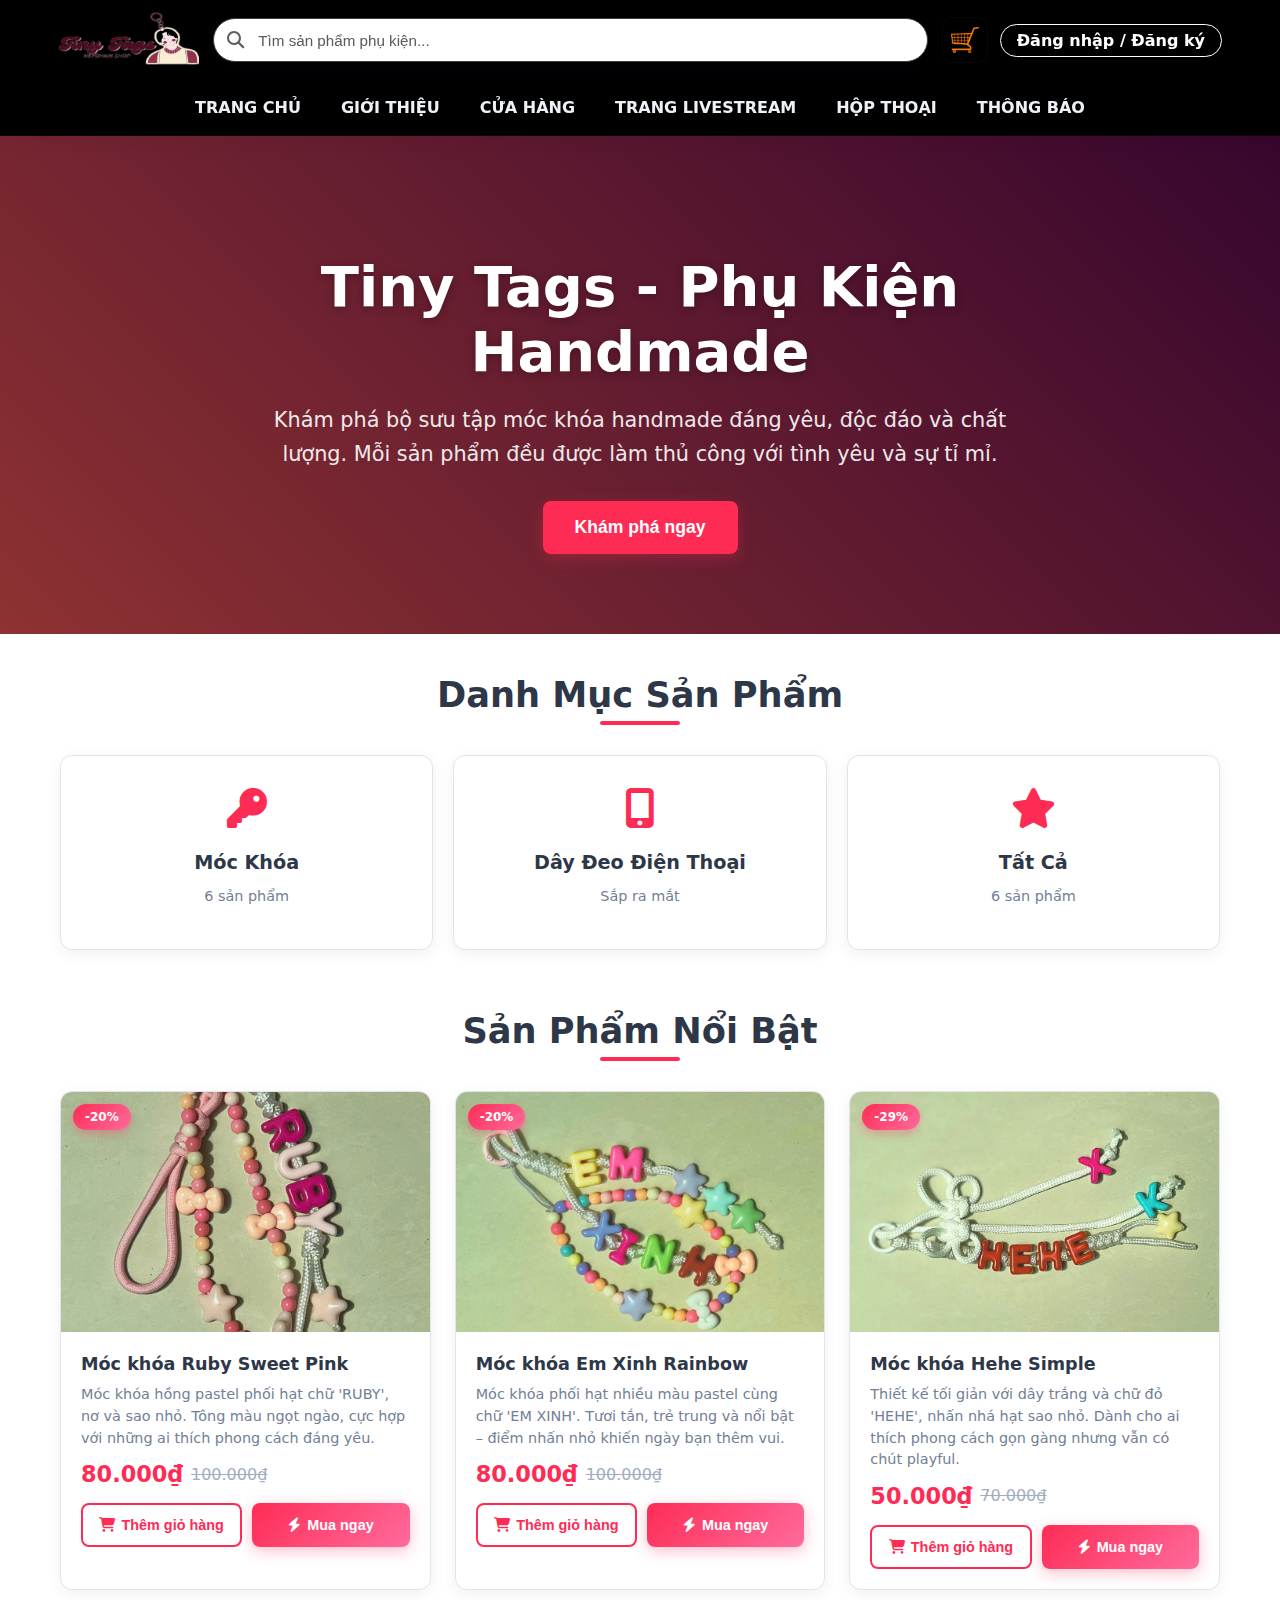
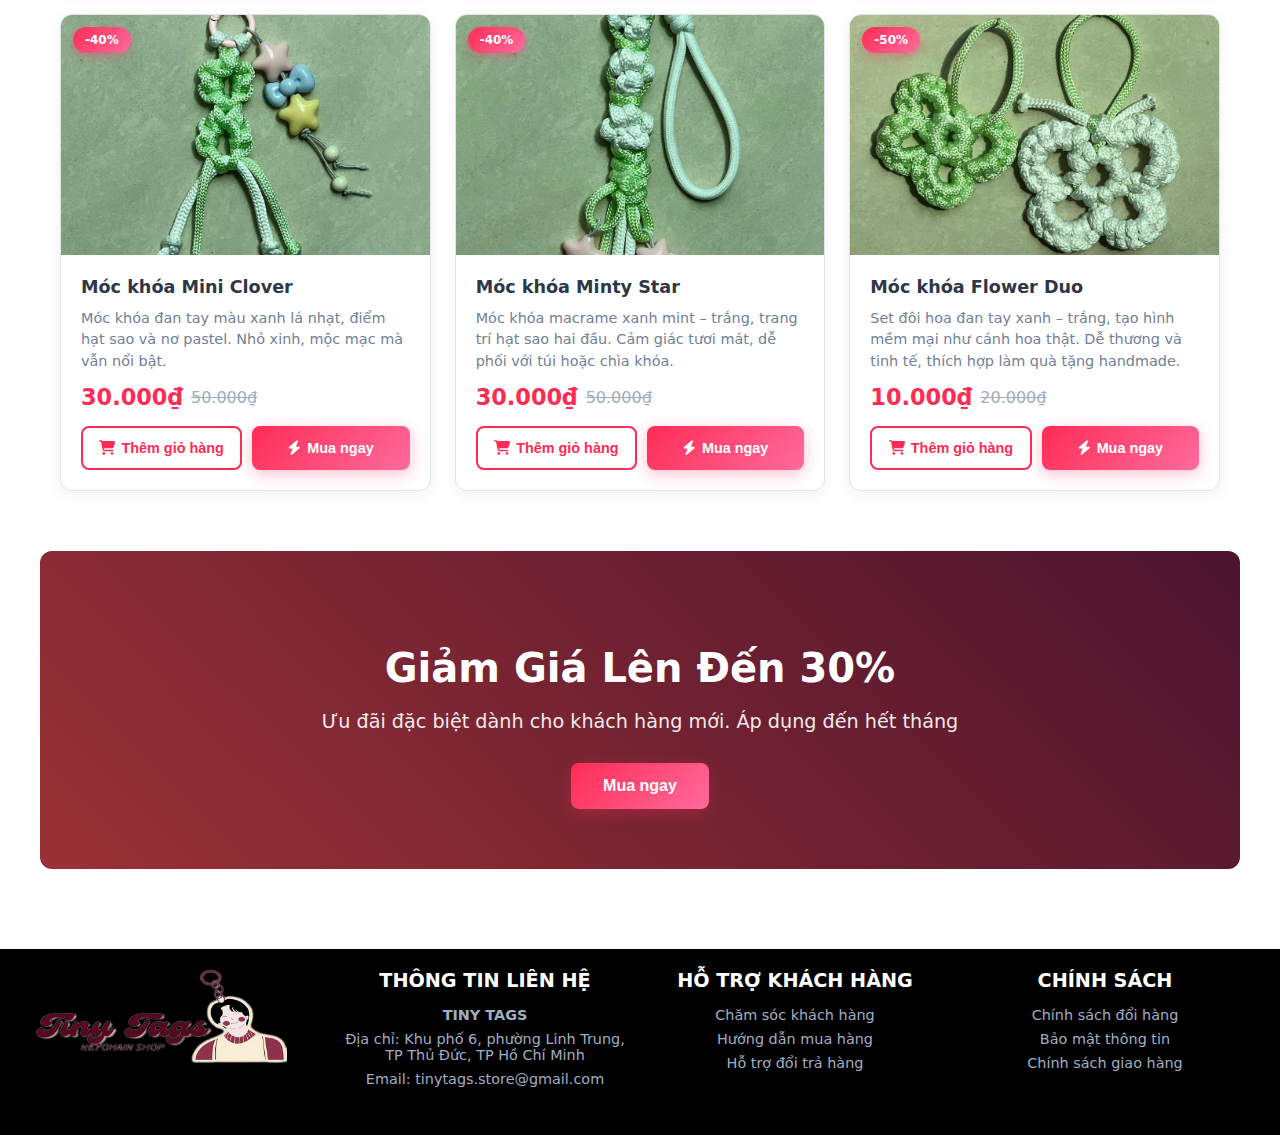
<file: index.html>
<!DOCTYPE html>
<html lang="vi">
<head>
  <meta charset="UTF-8">
  <title>Trang Chủ - Tiny Tags</title>
  <link rel="stylesheet" href="https://cdnjs.cloudflare.com/ajax/libs/font-awesome/6.5.0/css/all.min.css">
  <style>
    :root {
      --max-w: 1200px;
      --bg-1: #000000;
      --bg-2: #000000;
      --muted: #fff;
      --text: #eef2f7;
      --accent: #fe2c55;
      --accent-2: #ff8a2d;
      --card-bg: rgba(255,255,255,0.03);
      --card-border: rgba(255,255,255,0.06);
      --shadow: rgba(2,6,23,0.45);
      --radius: 12px;
    }

    /* Reset + base */
    * { box-sizing: border-box; }
    html, body { height: 100%; margin: 0; font-family: Inter, system-ui, -apple-system, "Segoe UI", Roboto, Arial; background: #fff; color: #333; -webkit-font-smoothing: antialiased; }
    a { color: inherit; text-decoration: none; }
    img { display: block; max-width: 100%; }

    /* ========== HEADER ========== */
    header.site-header {
      background: var(--bg-2);
      border-bottom: 1px solid rgba(255,255,255,0.04);
      position: sticky; top: 0; z-index: 1200;
      box-shadow: 0 6px 18px rgba(15,23,36,0.04);
    }
    .header-container {
      max-width: var(--max-w);
      margin: 0 auto;
      padding: 12px 18px;
      display: flex; align-items: center; gap: 14px; flex-wrap: wrap;
    }
    .logo img { height: 56px; display: block; }
    .search-box { position: relative; flex: 1 1 520px; max-width: 60vw; min-width: 160px; }
    .search-icon { position: absolute; left: 14px; top: 50%; transform: translateY(-50%); color: #605f5f; font-size: 1.05rem; pointer-events: none; }
    .search-input {
      width: 100%; height: 44px; padding: 10px 16px 10px 44px; border-radius: 999px;
      border: 1px solid #3e3e3f; background: #ffffff; color: #000000; font-size: 0.95rem;
      outline: none; transition: box-shadow .12s, transform .08s, border-color .12s;
      box-shadow: 0 6px 18px rgba(2,6,23,0.35);
    }
    .search-input::placeholder { color: #5c5a5a; }
    .header-right { display: flex; align-items: center; gap: 12px; margin-left: auto; }
    .cart-btn { position: relative; display: inline-flex; align-items: center; justify-content: center; padding: 8px; border-radius: 10px; border: 1px solid rgba(255,255,255,0.03); background: transparent; cursor: pointer; }
    .cart-icon { width: 28px; height: 28px; object-fit: contain; }
    .cart-badge { position: absolute; top: -6px; right: -6px; background: var(--accent); color: #fff; min-width: 20px; height: 20px; padding: 0 6px; border-radius: 999px; font-size: 0.75rem; display: inline-flex; align-items: center; justify-content: center; }
    #user-section { display: flex; align-items: center; gap: 8px; font-family: inherit; }
    .user-name { background: #f3f4f6; color: #0b0c0f; padding: 6px 12px; border-radius: 20px; font-weight: 600; max-width: 260px; overflow: hidden; display: -webkit-box; -webkit-line-clamp: 2; -webkit-box-orient: vertical; word-break: break-word; }
    .logout-btn { background: transparent; border: 1px solid var(--accent); color: var(--accent); padding: 6px 12px; border-radius: 20px; font-weight: 600; cursor: pointer; }
    .logout-btn:hover { background: var(--accent); color: #fff; transform: translateY(-1px); }
    .login-btn { background: transparent; border: 1px solid #fff; color: #fff; padding: 6px 16px; border-radius: 20px; font-weight: 600; cursor: pointer; }
    nav.main-menu { width: 100%; order: 2; margin-top: 10px; display: flex; justify-content: center; }
    .main-menu ul { display: flex; gap: 24px; list-style: none; margin: 0; padding: 6px 0; align-items: center; flex-wrap: wrap; }
    .main-menu a { color: var(--text); font-weight: 700; padding: 6px 8px; }
    .main-menu a:hover { color: var(--accent); }
    .brand-menu { position: relative; }
    .brand-menu .submenu {
      display: none; position: absolute; left: 0; top: calc(100% + 8px); min-width: 180px; background: #000000; color: var(--text); border-radius: 10px; box-shadow: 0 12px 36px rgba(15,23,36,0.08); overflow: hidden; z-index: 400; transform: translateY(-6px); opacity: 0; transition: opacity .12s, transform .12s; pointer-events: none;
    }
    .brand-menu:hover .submenu, .brand-menu:focus-within .submenu { display: block; transform: translateY(0); opacity: 1; pointer-events: auto; }
    .submenu li a { display: block; padding: 10px 14px; font-weight: 700; color: var(--text) !important; }
    .submenu li a:hover { background: #292929; color: var(--accent)!important; }
    .search-results {
      position: absolute;
      top: 100%;
      left: 0;
      right: 0;
      background: #000;
      border: 1px solid rgba(255,255,255,0.1);
      border-radius: 8px;
      margin-top: 8px;
      max-height: 300px;
      overflow-y: auto;
      z-index: 1000;
      display: none;
    }
    .search-result-item {
      padding: 12px 16px;
      border-bottom: 1px solid rgba(255,255,255,0.05);
      cursor: pointer;
      transition: background 0.3s ease;
    }
    .search-result-item:hover {
      background: rgba(254, 44, 85, 0.1);
    }
    .search-result-item:last-child {
      border-bottom: none;
    }

    /* ========== HERO BANNER ========== */
    .hero-banner {
      background: linear-gradient(45deg, #8e3232, #37062e);
      color: white;
      padding: 80px 20px;
      text-align: center;
      margin-bottom: 40px;
      position: relative;
      overflow: hidden;
    }
    
    .hero-content {
      max-width: 800px;
      margin: 0 auto;
      position: relative;
      z-index: 2;
    }
    
    .hero-title {
      font-size: 3.5rem;
      font-weight: 800;
      margin-bottom: 20px;
      text-shadow: 0 2px 10px rgba(0,0,0,0.3);
    }
    
    .hero-subtitle {
      font-size: 1.3rem;
      margin-bottom: 30px;
      opacity: 0.9;
      line-height: 1.6;
    }
    
    .hero-btn {
      background: var(--accent);
      color: white;
      border: none;
      padding: 16px 32px;
      border-radius: 8px;
      font-weight: 700;
      font-size: 1.1rem;
      cursor: pointer;
      transition: all 0.3s;
      box-shadow: 0 4px 15px rgba(254, 44, 85, 0.3);
    }
    
    .hero-btn:hover {
      background: #e0264d;
      transform: translateY(-2px);
      box-shadow: 0 6px 20px rgba(254, 44, 85, 0.4);
    }

    /* ========== CATEGORIES ========== */
    .categories {
      max-width: var(--max-w);
      margin: 0 auto 60px;
      padding: 0 20px;
    }
    
    .section-title {
      font-size: 2.2rem;
      font-weight: 800;
      margin-bottom: 40px;
      color: #2d3748;
      text-align: center;
      position: relative;
    }
    
    .section-title::after {
      content: '';
      position: absolute;
      bottom: -10px;
      left: 50%;
      transform: translateX(-50%);
      width: 80px;
      height: 4px;
      background: var(--accent);
      border-radius: 2px;
    }
    
    .categories-grid {
      display: grid;
      grid-template-columns: repeat(auto-fit, minmax(200px, 1fr));
      gap: 20px;
    }
    
    .category-card {
      background: white;
      border-radius: var(--radius);
      overflow: hidden;
      transition: transform 0.3s, box-shadow 0.3s;
      border: 1px solid #e1e5e9;
      box-shadow: 0 4px 15px rgba(0,0,0,0.06);
      text-align: center;
      padding: 30px 20px;
      cursor: pointer;
    }
    
    .category-card:hover {
      transform: translateY(-5px);
      box-shadow: 0 8px 25px rgba(0,0,0,0.1);
    }
    
    .category-icon {
      font-size: 2.5rem;
      color: var(--accent);
      margin-bottom: 15px;
    }
    
    .category-name {
      font-weight: 700;
      font-size: 1.2rem;
      color: #2d3748;
      margin-bottom: 8px;
    }
    
    .category-count {
      color: #718096;
      font-size: 0.9rem;
    }

    /* ========== FEATURED PRODUCTS ========== */
    .featured-products {
      max-width: var(--max-w);
      margin: 0 auto 60px;
      padding: 0 20px;
    }
    
    .products-grid {
      display: grid;
      grid-template-columns: repeat(auto-fill, minmax(280px, 1fr));
      gap: 24px;
    }
    
    .product-card {
      background: white;
      border-radius: var(--radius);
      overflow: hidden;
      transition: transform 0.3s, box-shadow 0.3s;
      border: 1px solid #e1e5e9;
      box-shadow: 0 4px 15px rgba(0,0,0,0.06);
      position: relative;
    }
    
    .product-card:hover {
      transform: translateY(-8px);
      box-shadow: 0 12px 30px rgba(0,0,0,0.15);
    }
    
    .product-image-container {
      position: relative;
      overflow: hidden;
      height: 240px;
      background: #f8f9fa;
    }
    
    .product-image {
      width: 100%;
      height: 100%;
      object-fit: cover;
      transition: transform 0.5s ease;
    }
    
    .product-card:hover .product-image {
      transform: scale(1.08);
    }
    
    .product-badge {
      position: absolute;
      top: 12px;
      left: 12px;
      background: linear-gradient(135deg, var(--accent), #ff6b9d);
      color: white;
      padding: 6px 12px;
      border-radius: 20px;
      font-size: 0.75rem;
      font-weight: 700;
      box-shadow: 0 4px 10px rgba(254, 44, 85, 0.3);
    }
    
    .product-info {
      padding: 20px;
    }
    
    .product-name {
      font-weight: 700;
      margin-bottom: 8px;
      font-size: 1.1rem;
      line-height: 1.4;
      color: #2d3748;
    }
    
    .product-description {
      color: #718096;
      font-size: 0.9rem;
      margin-bottom: 12px;
      line-height: 1.5;
    }
    
    .product-price-container {
      display: flex;
      align-items: center;
      gap: 8px;
      margin-bottom: 16px;
      flex-wrap: wrap;
    }
    
    .current-price {
      color: var(--accent);
      font-weight: 800;
      font-size: 1.4rem;
    }
    
    .original-price {
      color: #a0aec0;
      font-size: 1rem;
      text-decoration: line-through;
    }
    
    .product-actions {
      display: flex;
      gap: 10px;
    }
    
    .add-to-cart, .buy-now {
      flex: 1;
      padding: 12px;
      border: none;
      border-radius: 8px;
      font-weight: 700;
      cursor: pointer;
      transition: all 0.3s;
      font-size: 0.9rem;
      display: flex;
      align-items: center;
      justify-content: center;
      gap: 6px;
    }
    
    .add-to-cart {
      background: transparent;
      border: 2px solid var(--accent);
      color: var(--accent);
    }
    
    .add-to-cart:hover {
      background: rgba(254, 44, 85, 0.05);
      transform: translateY(-2px);
    }
    
    .buy-now {
      background: linear-gradient(135deg, var(--accent), #ff6b9d);
      color: white;
      box-shadow: 0 4px 15px rgba(254, 44, 85, 0.3);
    }
    
    .buy-now:hover {
      background: linear-gradient(135deg, #e0264d, #ff5590);
      transform: translateY(-2px);
      box-shadow: 0 6px 20px rgba(254, 44, 85, 0.4);
    }

    /* ========== PROMOTION BANNER ========== */
    .promotion-banner {
      background: linear-gradient(45deg, #8e3232, #37062e);
      color: white;
      padding: 60px 20px;
      text-align: center;
      margin-bottom: 60px;
      border-radius: var(--radius);
      margin: 0 auto 60px;
      max-width: var(--max-w);
      position: relative;
      overflow: hidden;
    }
    
    .promotion-banner::before {
      content: '';
      position: absolute;
      top: 0;
      left: 0;
      right: 0;
      bottom: 0;
      background: linear-gradient(45deg, rgba(254, 44, 85, 0.1), rgba(255, 138, 45, 0.1));
      z-index: 1;
    }
    
    .promotion-content {
      position: relative;
      z-index: 2;
    }
    
    .promotion-title {
      font-size: 2.5rem;
      font-weight: 800;
      margin-bottom: 16px;
    }
    
    .promotion-subtitle {
      font-size: 1.2rem;
      margin-bottom: 30px;
      opacity: 0.9;
    }
    
    .promotion-btn {
      background: linear-gradient(135deg, var(--accent), #ff6b9d);
      color: white;
      border: none;
      padding: 14px 32px;
      border-radius: 8px;
      font-weight: 700;
      font-size: 1rem;
      cursor: pointer;
      transition: all 0.3s;
      box-shadow: 0 4px 15px rgba(254, 44, 85, 0.3);
    }
    
    .promotion-btn:hover {
      transform: translateY(-2px);
      box-shadow: 0 6px 20px rgba(254, 44, 85, 0.4);
    }

    /* ========== FOOTER ========== */
    footer {
      margin-top: 80px;
    }
    
    .footer-container {
      background-color: #000000; 
      color: #ffffff; 
      padding: 20px 20px; 
      display: flex; 
      justify-content: space-around; 
      align-items: flex-start; 
      flex-wrap: wrap; 
      text-align: center;
    }
    
    .footer-logo, .footer-info, .footer-license, .footer-payment {
      flex: 1;
      min-width: 250px;
      margin-bottom: 20px;
      padding: 0 15px;
    }
    
    .footer-logo img {
      height: 100px;
      margin-bottom: 10px;
    }
    
    .footer-container h3 {
      margin: 0 0 15px;
      font-size: 1.2rem;
      font-weight: 700;
    }
    
    .footer-container p {
      margin: 8px 0;
      font-size: 0.9rem;
      color: #a0aec0;
    }

    /* Responsive */
    @media (max-width: 768px) {
      .header-container {
        flex-direction: column;
        gap: 10px;
      }
      
      .search-box {
        max-width: 100%;
        order: 3;
      }
      
      .main-menu ul {
        gap: 12px;
      }
      
      .main-menu a {
        font-size: 0.8rem;
        padding: 6px 8px;
      }
      
      .hero-banner {
        padding: 60px 20px;
      }
      
      .hero-title {
        font-size: 2.2rem;
      }
      
      .products-grid {
        grid-template-columns: repeat(auto-fill, minmax(240px, 1fr));
        gap: 16px;
      }
      
      .categories-grid {
        grid-template-columns: repeat(2, 1fr);
      }
      
      .promotion-title {
        font-size: 2rem;
      }
    }
  </style>
</head>
<body>

  <header class="site-header">
    <div class="header-container">
      <div class="logo">
        <a href="index.html"><img src="Hình/LOGO/logo tinytags.png" alt="TikTok Trendy Shop"></a>
      </div>
      <div class="search-box" role="search">
        <i class="fa-solid fa-magnifying-glass search-icon"></i>
        <input class="search-input" type="search" placeholder="Tìm sản phẩm phụ kiện..." id="header-search">
        <div class="search-results" id="search-results"></div>
      </div>
      <div class="header-right">
        <a href="cart.html" class="cart-btn">
          <img class="cart-icon" src="Hình/CART/shopping-cart-304843_1280.webp" alt="Giỏ hàng">
          <span class="cart-badge" id="cartCount" style="display:none">0</span>
        </a>
        <div id="user-section"></div>
      </div>
      <nav class="main-menu">
        <ul>
          <li><a href="index.html">TRANG CHỦ</a></li>
          <li><a href="Introduce.html">GIỚI THIỆU</a></li>
          <li class="brand-menu">
            <a href="store.html">CỬA HÀNG</a>
          </li>
          <li><a href="livestream.html">TRANG LIVESTREAM</a></li>
          <li><a href="hopthoai.html">HỘP THOẠI</a></li>
          <li><a href="thongbao.html">THÔNG BÁO</a></li>
        </ul>
      </nav>
    </div>
  </header>

  <!-- Hero Banner Đơn giản -->
  <section class="hero-banner">
    <div class="hero-content">
      <h1 class="hero-title">Tiny Tags - Phụ Kiện Handmade</h1>
      <p class="hero-subtitle">Khám phá bộ sưu tập móc khóa handmade đáng yêu, độc đáo và chất lượng. Mỗi sản phẩm đều được làm thủ công với tình yêu và sự tỉ mỉ.</p>
      <button class="hero-btn" onclick="window.location.href='store.html'">Khám phá ngay</button>
    </div>
  </section>

  <!-- Categories -->
  <section class="categories">
    <h2 class="section-title">Danh Mục Sản Phẩm</h2>
    <div class="categories-grid">
      <div class="category-card" onclick="window.location.href='phukien.html?category=mockhoa'">
        <div class="category-icon">
          <i class="fas fa-key"></i>
        </div>
        <h3 class="category-name"><a href="store.html">Móc Khóa</a></h3>
        <p class="category-count">6 sản phẩm</p>
      </div>
      
      <div class="category-card" onclick="window.location.href='phukien.html?category=daydeo'">
        <div class="category-icon">
          <i class="fas fa-mobile-alt"></i>
        </div>
        <h3 class="category-name">Dây Đeo Điện Thoại</h3>
        <p class="category-count">Sắp ra mắt</p>
      </div>
      
      <div class="category-card" onclick="window.location.href='phukien.html'">
        <div class="category-icon">
          <i class="fas fa-star"></i>
        </div>
        <h3 class="category-name">Tất Cả</h3>
        <p class="category-count">6 sản phẩm</p>
      </div>
    </div>
  </section>

  <!-- Featured Products -->
  <section class="featured-products">
    <h2 class="section-title">Sản Phẩm Nổi Bật</h2>
    <div class="products-grid" id="featured-products">
      <!-- Sản phẩm sẽ được thêm bằng JavaScript -->
    </div>
  </section>

  <!-- Promotion Banner -->
  <section class="promotion-banner">
    <div class="promotion-content">
      <h2 class="promotion-title">Giảm Giá Lên Đến 30%</h2>
      <p class="promotion-subtitle">Ưu đãi đặc biệt dành cho khách hàng mới. Áp dụng đến hết tháng</p>
      <button class="promotion-btn" onclick="window.location.href='phukien.html'">Mua ngay</button>
    </div>
  </section>

  <footer>
    <div class="footer-container">
      <div class="footer-logo">
        <img src="Hình/LOGO/logo tinytags.png" alt="tiny tags">
      </div>
      <div class="footer-info">
        <h3>THÔNG TIN LIÊN HỆ</h3>
        <p><strong>TINY TAGS</strong></p>
        <p>Địa chỉ: Khu phố 6, phường Linh Trung, <br>
          TP Thủ Đức, TP Hồ Chí Minh</p>
        <p>Email: tinytags.store@gmail.com</p>
      </div>
      <div class="footer-license">
        <h3>HỖ TRỢ KHÁCH HÀNG</h3>
        <p>Chăm sóc khách hàng</p>
        <p>Hướng dẫn mua hàng</p>
        <p>Hỗ trợ đổi trả hàng</p>
      </div>
      <div class="footer-payment">
        <h3>CHÍNH SÁCH</h3>
        <p>Chính sách đổi hàng</p>
        <p>Bảo mật thông tin</p>
        <p>Chính sách giao hàng</p>
      </div>
    </div>
  </footer>

  <script>
    // ✅ Chỉ để 1 hàm updateUserSection, dùng đúng id="user-section"
    function esc(s){ return String(s||'').replace(/[&<>"']/g, m => ({'&':'&amp;','<':'&lt;','>':'&gt;','"':'&quot;',"'":'&#39;'}[m])); }

    function updateUserSection(){
      const root = document.getElementById("user-section");
      const user = JSON.parse(localStorage.getItem("user")) || null;
      
      // Sửa ở đây: kiểm tra cả username và fullname
      const userName = user ? (user.username || user.fullname) : null;
      
      if(user && userName){
        root.innerHTML = `
          <span class="user-name">Xin chào, ${esc(userName)}</span>
          <button class="logout-btn" id="logoutBtn">Đăng xuất</button>
        `;
        document.getElementById("logoutBtn").addEventListener("click", ()=>{
          localStorage.removeItem("user");
          updateUserSection();
          alert("Đã đăng xuất thành công!");
        });
      }else{
        root.innerHTML = `<a href="login.html" class="login-btn">Đăng nhập / Đăng ký</a>`;
      }
    }

    // Dữ liệu sản phẩm phụ kiện với giá khuyến mãi
    const accessoryProducts = [
      {
        id: "pk1",
        name: "Móc khóa Ruby Sweet Pink",
        price: 80000,
        originalPrice: 100000,
        image: "Hình/CUAHANG/sp1.jpg",
        category: "mockhoa",
        description: "Móc khóa hồng pastel phối hạt chữ 'RUBY', nơ và sao nhỏ. Tông màu ngọt ngào, cực hợp với những ai thích phong cách đáng yêu."
      },
      {
        id: "pk2",
        name: "Móc khóa Em Xinh Rainbow",
        price: 80000,
        originalPrice: 100000,
        image: "Hình/CUAHANG/sp2.jpg",
        category: "mockhoa",
        description: "Móc khóa phối hạt nhiều màu pastel cùng chữ 'EM XINH'. Tươi tắn, trẻ trung và nổi bật – điểm nhấn nhỏ khiến ngày bạn thêm vui."
      },
      {
        id: "pk3",
        name: "Móc khóa Hehe Simple",
        price: 50000,
        originalPrice: 70000,
        image: "Hình/CUAHANG/sp3.jpg",
        category: "mockhoa",
        description: "Thiết kế tối giản với dây trắng và chữ đỏ 'HEHE', nhấn nhá hạt sao nhỏ. Dành cho ai thích phong cách gọn gàng nhưng vẫn có chút playful."
      },
      {
        id: "pk4",
        name: "Móc khóa Mini Clover",
        price: 30000,
        originalPrice: 50000,
        image: "Hình/CUAHANG/sp4.jpg",
        category: "mockhoa",
        description: "Móc khóa đan tay màu xanh lá nhạt, điểm hạt sao và nơ pastel. Nhỏ xinh, mộc mạc mà vẫn nổi bật."
      },
      {
        id: "pk5",
        name: "Móc khóa Minty Star",
        price: 30000,
        originalPrice: 50000,
        image: "Hình/CUAHANG/sp5.jpg",
        category: "mockhoa",
        description: "Móc khóa macrame xanh mint – trắng, trang trí hạt sao hai đầu. Cảm giác tươi mát, dễ phối với túi hoặc chìa khóa."
      },
      {
        id: "pk6",
        name: "Móc khóa Flower Duo",
        price: 10000,
        originalPrice: 20000,
        image: "Hình/CUAHANG/sp6.jpg",
        category: "mockhoa",
        description: "Set đôi hoa đan tay xanh – trắng, tạo hình mềm mại như cánh hoa thật. Dễ thương và tinh tế, thích hợp làm quà tặng handmade."
      }
    ];

    // Hiển thị sản phẩm nổi bật
    function loadFeaturedProducts() {
      const featuredContainer = document.getElementById("featured-products");
      featuredContainer.innerHTML = "";
      
      // Hiển thị tất cả 6 sản phẩm
      accessoryProducts.forEach(product => {
        const discountPercentage = Math.round(((product.originalPrice - product.price) / product.originalPrice) * 100);
        
        const productCard = document.createElement("div");
        productCard.className = "product-card";
        productCard.setAttribute("data-category", product.category);
        
        productCard.innerHTML = `
          <div class="product-image-container">
            <a href="chitietsp.html?id=${product.id}">
                <img src="${product.image}" alt="${product.name}" class="product-image" onerror="this.src='https://via.placeholder.com/300x240?text=Hình+ảnh+sản+phẩm'">
            </a>
            <div class="product-badge">-${discountPercentage}%</div>
          </div>
          <div class="product-info">
            <div class="product-name">
                <a href="chitietsp.html?id=${product.id}">${product.name}</a>
            </div>
            <div class="product-description">${product.description}</div>
            <div class="product-price-container">
              <span class="current-price">${product.price.toLocaleString('vi-VN')}₫</span>
              <span class="original-price">${product.originalPrice.toLocaleString('vi-VN')}₫</span>
            </div>
            <div class="product-actions">
              <button class="add-to-cart" data-id="${product.id}">
                <i class="fas fa-shopping-cart"></i> Thêm giỏ hàng
              </button>
              <button class="buy-now" data-id="${product.id}">
                <i class="fas fa-bolt"></i> Mua ngay
              </button>
            </div>
          </div>
        `;
        featuredContainer.appendChild(productCard);
      });

      // Xử lý sự kiện thêm vào giỏ hàng
      document.querySelectorAll('.add-to-cart').forEach(button => {
        button.addEventListener('click', function() {
          const productId = this.getAttribute('data-id');
          addToCart(productId);
        });
      });

      // Xử lý sự kiện mua ngay
      document.querySelectorAll('.buy-now').forEach(button => {
        button.addEventListener('click', function() {
          const productId = this.getAttribute('data-id');
          buyNow(productId);
        });
      });
    }

    function addToCart(productId) {
      const user = JSON.parse(localStorage.getItem("user"));
      if (!user) {
        alert("Vui lòng đăng nhập để thêm sản phẩm vào giỏ hàng!");
        window.location.href = "login.html";
        return;
      }

      const product = accessoryProducts.find(p => p.id === productId);
      if (!product) return;

      const cart = JSON.parse(localStorage.getItem("cart")) || [];
      
      // Kiểm tra xem sản phẩm đã có trong giỏ hàng chưa
      const existingItemIndex = cart.findIndex(item => 
        item.id === product.id && item.username === user.fullname
      );

      if (existingItemIndex !== -1) {
        // Nếu sản phẩm đã tồn tại, tăng số lượng lên 1
        cart[existingItemIndex].quantity = (cart[existingItemIndex].quantity || 1) + 1;
      } else {
        // Nếu sản phẩm chưa tồn tại, thêm mới với quantity = 1
        cart.push({
          ...product,
          quantity: 1,
          username: user.fullname
        });
      }

      localStorage.setItem("cart", JSON.stringify(cart));
      updateCartCount();
      
      // Hiển thị thông báo thành công
      const toast = document.createElement("div");
      toast.style.cssText = `
        position: fixed;
        top: 20px;
        right: 20px;
        background: linear-gradient(135deg, var(--accent), #ff6b9d);
        color: white;
        padding: 12px 20px;
        border-radius: 8px;
        box-shadow: 0 6px 20px rgba(0,0,0,0.15);
        z-index: 10000;
        font-weight: 600;
        display: flex;
        align-items: center;
        gap: 8px;
      `;
      toast.innerHTML = `<i class="fas fa-check-circle"></i> Đã thêm vào giỏ hàng!`;
      document.body.appendChild(toast);
      
      setTimeout(() => {
        document.body.removeChild(toast);
      }, 3000);
    }

    function buyNow(productId) {
      const user = JSON.parse(localStorage.getItem("user"));
      if (!user) {
        alert("Vui lòng đăng nhập để mua hàng!");
        window.location.href = "login.html";
        return;
      }

      const product = accessoryProducts.find(p => p.id === productId);
      if (!product) return;

      // Lưu thông tin sản phẩm mua ngay
      localStorage.setItem("buyNow", JSON.stringify({
        ...product,
        quantity: 1,
        username: user.fullname
      }));

      // Chuyển hướng đến trang thanh toán
      window.location.href = "checkout.html";
    }

    function updateCartCount() {
      const user = JSON.parse(localStorage.getItem("user"));
      const cartCount = document.getElementById("cartCount");
      
      if (user) {
        const cart = JSON.parse(localStorage.getItem("cart")) || [];
        // Chỉ tính sản phẩm của user hiện tại
        const userCart = cart.filter(item => item.username === user.fullname);
        
        // Tính tổng số lượng sản phẩm (quantity)
        const totalItems = userCart.reduce((sum, item) => sum + (parseInt(item.quantity) || 1), 0);
        
        if (totalItems > 0) {
          cartCount.textContent = totalItems;
          cartCount.style.display = "flex";
        } else {
          cartCount.style.display = "none";
        }
      } else {
        cartCount.style.display = "none";
      }
    }

    // Tìm kiếm header
    function initHeaderSearch() {
      const headerSearch = document.getElementById('header-search');
      const searchResults = document.getElementById('search-results');

      // Dữ liệu sản phẩm mẫu cho tìm kiếm
      const allProducts = accessoryProducts.map(product => ({
        name: product.name,
        price: product.price,
        category: "phukien",
        url: `chitietsp.html?id=${product.id}`
      }));

      headerSearch.addEventListener('input', function() {
        const searchTerm = this.value.trim().toLowerCase();
        searchResults.innerHTML = '';
        
        if (searchTerm.length < 2) {
          searchResults.style.display = 'none';
          return;
        }

        const filtered = allProducts.filter(product => 
          product.name.toLowerCase().includes(searchTerm)
        );

        if (filtered.length === 0) {
          searchResults.innerHTML = '<div class="search-result-item">Không tìm thấy sản phẩm</div>';
        } else {
          filtered.forEach(product => {
            const item = document.createElement('div');
            item.className = 'search-result-item';
            item.innerHTML = `
              <div style="font-weight: 600;">${product.name}</div>
              <div style="font-size: 0.85rem; color: var(--text-secondary);">${product.price.toLocaleString('vi-VN')}₫ • ${product.category}</div>
            `;
            item.addEventListener('click', function() {
              window.location.href = product.url;
            });
            searchResults.appendChild(item);
          });
        }
        
        searchResults.style.display = 'block';
      });

      // Ẩn kết quả tìm kiếm khi click ra ngoài
      document.addEventListener('click', function(e) {
        if (!headerSearch.contains(e.target) && !searchResults.contains(e.target)) {
          searchResults.style.display = 'none';
        }
      });

      // Enter để tìm kiếm
      headerSearch.addEventListener('keypress', function(e) {
        if (e.key === 'Enter') {
          const searchTerm = this.value.trim();
          if (searchTerm) {
            window.location.href = `store.html?search=${encodeURIComponent(searchTerm)}`;
          }
        }
      });
    }

    // ĐÃ XÓA HOÀN TOÀN SLIDER FUNCTION

    document.addEventListener("DOMContentLoaded", () => {
      updateUserSection();
      loadFeaturedProducts();
      updateCartCount();
      initHeaderSearch();
      // ĐÃ XÓA initHeroSlider() - không gọi hàm slider nữa
    });

    window.addEventListener("storage", (e) => { 
      if (e.key === "user") updateUserSection(); 
      if (e.key === "cart") updateCartCount();
    });
  </script>

</body>
</html>
</file>
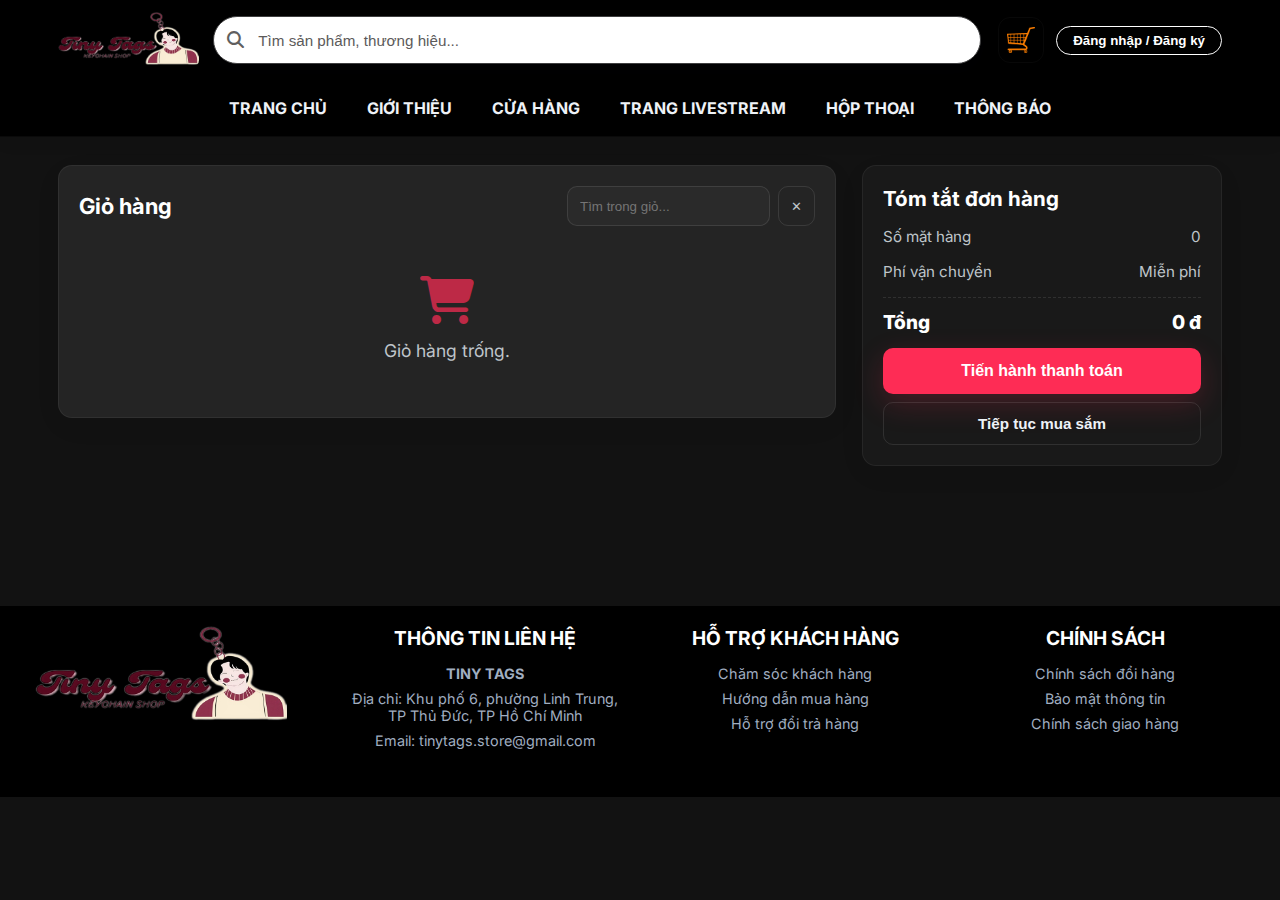
<file: cart.html>
<!doctype html>
<html lang="vi">
<head>
  <meta charset="utf-8" />
  <meta name="viewport" content="width=device-width, initial-scale=1" />
  <title>Giỏ hàng | TikTok Trendy Shop</title>

  <!-- Fonts & Icons -->
  <link href="https://fonts.googleapis.com/css2?family=Inter:wght@300;400;600;700;800&display=swap" rel="stylesheet">
  <link rel="stylesheet" href="https://cdnjs.cloudflare.com/ajax/libs/font-awesome/6.5.0/css/all.min.css">

  <!-- ========================= CSS ========================= -->
  <style>
 :root{
    --max-w:1200px;
    --bg-1: #000000;
    --bg-2: #000000;
    --muted: #bfc5ca;
    --text: #eef2f7;
    --accent: #fe2c55;
    --accent-2: #ff8a2d;
    --card-bg: rgba(255,255,255,0.03);
    --card-border: rgba(255,255,255,0.06);
    --shadow: rgba(2,6,23,0.45);
    --radius: 14px; /* bo tròn chung */
  }

  /* Reset + base */
  *{box-sizing:border-box}
  html,body{height:100%;margin:0;font-family:Inter,system-ui,-apple-system,"Segoe UI",Roboto,Arial;background:#121212;color:var(--text);-webkit-font-smoothing:antialiased}
  a{color:inherit;text-decoration:none}
  img{display:block;max-width:100%}

  /* ========== HEADER (ĐỒNG BỘ VỚI INDEX) ========== */
  header.site-header{
    background: var(--bg-2);
    border-bottom: 1px solid rgba(255,255,255,0.04);
    position: sticky; top:0; z-index:1200;
    box-shadow: 0 6px 18px rgba(15,23,36,0.04);
  }
  .header-container{
    max-width:var(--max-w);
    margin:0 auto;
    padding:12px 18px;
    display:flex; align-items:center; gap:14px; flex-wrap:wrap;
  }
  .logo img{height:56px; display:block; border-radius:8px; box-shadow: 0 4px 14px rgba(0,0,0,0.4);}

  .search-box{position:relative; flex:1 1 520px; max-width:60vw; min-width:160px}
  .search-icon{position:absolute;left:14px;top:50%;transform:translateY(-50%);color:#605f5f;font-size:1.05rem;pointer-events:none}
  .search-input{
    width:100%; height:48px; padding:10px 16px 10px 44px; border-radius:999px;
    border:1px solid #3e3e3f; background:#ffffff; color:#000000; font-size:0.95rem;
    outline:none; transition:box-shadow .12s, transform .08s, border-color .12s;
    box-shadow: 0 6px 18px rgba(2,6,23,0.12);
  }
  .search-input:focus {
    border-color: var(--accent);
    box-shadow: 0 6px 18px rgba(254, 44, 85, 0.2);
  }
  .search-input::placeholder{ color: #5c5a5a}

  .header-right{display:flex;align-items:center;gap:12px;margin-left:auto}
  .cart-btn{position:relative;display:inline-flex;align-items:center;justify-content:center;padding:8px;border-radius:12px;border:1px solid rgba(255,255,255,0.03);background:transparent;cursor:pointer}
  .cart-icon{width:28px;height:28px;object-fit:contain}
  .cart-badge{position:absolute;top:-6px;right:-6px;background:var(--accent);color:#fff;min-width:20px;height:20px;padding:0 6px;border-radius:999px;font-size:0.75rem;display:inline-flex;align-items:center;justify-content:center;box-shadow:0 6px 14px rgba(0,0,0,0.3)}

  #user-section{display:flex;align-items:center;gap:8px;font-family:inherit}
  .user-name{background:#f3f4f6;color:#0b0c0f;padding:6px 12px;border-radius:20px;font-weight:600;max-width:260px;overflow:hidden;display:-webkit-box;-webkit-line-clamp:2;-webkit-box-orient:vertical;word-break:break-word}
  .logout-btn{background:transparent;border:1px solid var(--accent);color:var(--accent);padding:6px 12px;border-radius:20px;font-weight:600;cursor:pointer}
  .logout-btn:hover{background:var(--accent);color:#fff;transform:translateY(-1px)}
  .login-btn{ background: transparent; border: 1px solid #fff; color: #fff; padding: 6px 16px; border-radius: 20px; font-weight: 600; cursor: pointer; }

  nav.main-menu{width:100%;order:2;margin-top:10px;display:flex;justify-content:center}
  .main-menu ul{display:flex;gap:24px;list-style:none;margin:0;padding:6px 0;align-items:center;flex-wrap:wrap}
  .main-menu a{color:var(--text);font-weight:700;padding:6px 8px}
  .main-menu a:hover{color:var(--accent)}

  .brand-menu{position:relative}
  .brand-menu .submenu{
    display:none;position:absolute;left:0;top:calc(100% + 8px);min-width:180px;background:#000;color:var(--text);border-radius:10px;box-shadow:0 12px 36px rgba(15,23,36,0.08);overflow:hidden;z-index:400;transform:translateY(-6px);opacity:0;transition:opacity .12s,transform .12s;pointer-events:none
  }
  .brand-menu:hover .submenu,.brand-menu:focus-within .submenu{display:block;transform:translateY(0);opacity:1;pointer-events:auto}
  .submenu li a{display:block;padding:10px 14px;font-weight:700;color:var(--text) !important}
  .submenu li a:hover{background:#292929;color:var(--accent)!important}

    /* ========== PAGE LAYOUT ========== */
    .page {
      max-width: var(--max-w);
      margin: 28px auto;
      padding: 0 18px 60px;
    }

    main.cart-wrap {
      display: grid;
      grid-template-columns: 1fr 360px;
      gap: 26px;
      align-items: start;
      margin-top: 18px;
    }

    /* Left: cart list */
    .cart-panel {
      background: #242424;
      border: 1px solid var(--card-border);
      padding: 20px;
      border-radius: var(--radius);
      box-shadow: 0 8px 30px rgba(15,23,36,0.04);
      overflow: hidden;
    }

    .cart-header {
      display:flex;
      justify-content:space-between;
      align-items:center;
      margin-bottom:14px;
      gap:12px;
    }
    .cart-header h1{font-size:22px;margin:0;color:#fff}
    .cart-search {
      display:flex;
      gap:8px;
      align-items:center;
    }
    .cart-search input{
      height:40px;padding:6px 12px;border-radius:10px;border:1px solid rgba(255,255,255,0.1);outline:none;background:#2a2a2a;color:var(--text);
      transition: all 0.3s ease;
    }
    .cart-search input:focus {
      border-color: var(--accent);
      box-shadow: 0 0 0 2px rgba(254, 44, 85, 0.2);
    }
    .cart-search button{
      height:40px;padding:6px 12px;border-radius:10px;border:1px solid rgba(255,255,255,0.1);background:transparent;color:var(--muted);cursor:pointer;
      transition: all 0.3s ease;
    }
    .cart-search button:hover {
      background: rgba(254, 44, 85, 0.1);
      color: var(--accent);
    }

    .cart-list { display:flex; flex-direction:column; gap:14px; }

    .cart-item {
      display:flex; gap:18px; align-items:flex-start;
      padding:14px;
      border-radius:12px;
      border:1px solid rgba(255,255,255,0.03);
      background: linear-gradient(180deg, rgba(255,255,255,0.02), rgba(255,255,255,0.01));
      overflow: hidden;
      transition: all 0.3s ease;
    }
    .cart-item:hover {
      border-color: rgba(254, 44, 85, 0.2);
      transform: translateY(-2px);
      box-shadow: 0 4px 15px rgba(0,0,0,0.2);
    }
    .cart-item img { width:140px;height:110px;object-fit:cover;border-radius:10px;flex:0 0 140px }
    .cart-info { flex:1; display:flex;flex-direction:column; gap:8px }
    .cart-info h3{margin:0;font-size:1.05rem;color:#fff}
    .meta-row { display:flex; gap:10px; align-items:center; color:var(--muted); font-size:0.9rem }
    .tag-size { background:#f3f4f6; color:#111; padding:4px 8px; border-radius:8px; font-weight:600; font-size:0.85rem }

    .price { margin-top:auto; font-weight:800; color:var(--accent-2) }
    .line-total { font-weight:700;color:var(--accent); }

    .quantity-controls { display:flex; align-items:center; gap:8px; margin-top:8px; }
    .qty-btn { 
      width:36px;height:36px;border-radius:10px;border:1px solid rgba(255,255,255,0.1);background:#2a2a2a;cursor:pointer;font-weight:700;
      color: var(--text);
      transition: all 0.3s ease;
    }
    .qty-btn:hover {
      background: var(--accent);
      color: white;
      transform: scale(1.05);
    }
    .qty-input { 
      width:64px;text-align:center;border:1px solid rgba(255,255,255,0.1);border-radius:8px;height:36px;padding:6px;background:#2a2a2a;
      color: var(--text);
    }

    .remove-btn { 
      background:transparent;border:1px solid rgba(255,255,255,0.1);border-radius:10px;padding:6px 10px;cursor:pointer;color:var(--muted);
      transition: all 0.3s ease;
    }
    .remove-btn:hover{background:rgba(254,44,85,0.2);border-color:var(--accent);color:var(--accent);transform: scale(1.05);}

    /* Right: summary */
    .summary-panel {
      background: var(--card-bg);
      border: 1px solid var(--card-border);
      padding: 20px;
      border-radius: var(--radius);
      box-shadow: 0 8px 30px rgba(15,23,36,0.04);
      position:sticky;
      top:84px;
      height:fit-content;
    }
    .summary-panel h3{margin:0 0 8px 0;color:#fff;font-size:1.3rem;font-weight:700;}
    .summary-row{display:flex;justify-content:space-between;padding:8px 0;color:var(--muted);font-size:0.95rem;}
    .summary-total{display:flex;justify-content:space-between;padding-top:12px;border-top:1px dashed rgba(255,255,255,0.1);font-weight:800;font-size:1.2rem;margin-top:8px;color:#fff}
    .checkout-btn { 
      width:100%; padding:14px; border-radius:10px; border:0; background:var(--accent); color:#fff; font-weight:800; cursor:pointer; margin-top:14px; 
      box-shadow: 0 10px 30px rgba(254,44,85,0.2);
      font-size: 1rem;
      transition: all 0.3s ease;
    }
    .checkout-btn:hover {
      background: #e0264d;
      transform: translateY(-2px);
      box-shadow: 0 12px 35px rgba(254,44,85,0.3);
    }
    .continue-btn { 
      width:100%; padding:12px 14px; border-radius:10px; border:1px solid rgba(255,255,255,0.1); background:transparent; color:var(--text); font-weight:700; cursor:pointer; margin-top:8px;
      transition: all 0.3s ease;
      font-size: 0.95rem;
    }
    .continue-btn:hover {
      background: rgba(255,255,255,0.05);
      border-color: var(--accent);
      color: var(--accent);
    }

    /* Empty cart */
    .empty { 
      text-align:center; padding:36px; color:var(--muted); border-radius:8px; background: transparent; 
      font-size: 1.1rem;
    }
    .empty i {
      font-size: 3rem;
      margin-bottom: 16px;
      color: var(--accent);
      opacity: 0.7;
    }

    /* Responsive */
    @media (max-width:980px){
      main.cart-wrap { grid-template-columns: 1fr; }
      .summary-panel { position: static; top:auto; margin-top:12px; }
    }

    /* Header search functionality */
    .search-results {
      position: absolute;
      top: 100%;
      left: 0;
      right: 0;
      background: #000;
      border: 1px solid rgba(255,255,255,0.1);
      border-radius: 12px;
      margin-top: 8px;
      max-height: 300px;
      overflow-y: auto;
      z-index: 1000;
      display: none;
    }
    .search-result-item {
      padding: 12px 16px;
      border-bottom: 1px solid rgba(255,255,255,0.05);
      cursor: pointer;
      transition: background 0.3s ease;
    }
    .search-result-item:hover {
      background: rgba(254, 44, 85, 0.1);
    }
    .search-result-item:last-child {
      border-bottom: none;
    }
  </style>
</head>
<body>

  <!-- ========== HEADER (giống index) ========== -->
  <header class="site-header">
    <div class="header-container">
      <div class="logo">
        <a href="index.html"><img src="Hình/LOGO/logo tinytags.png" alt="Logo"></a>
      </div>

      <div class="search-box" role="search" aria-label="Tìm kiếm">
        <i class="fa-solid fa-magnifying-glass search-icon" aria-hidden="true"></i>
        <input class="search-input" type="search" placeholder="Tìm sản phẩm, thương hiệu..." aria-label="Tìm kiếm" id="header-search">
        <div class="search-results" id="search-results"></div>
      </div>

      <div class="header-right" aria-hidden="false">
        <a href="cart.html" class="cart-btn" aria-label="Giỏ hàng">
          <img class="cart-icon" src="Hình/CART/shopping-cart-304843_1280.webp" alt="Giỏ hàng">
          <span class="cart-badge" id="cartCount" style="display:none">0</span>
        </a>
        <div id="user-section"></div>
      </div>

      <nav class="main-menu" aria-label="Main menu">
        <ul>
          <li><a href="index.html">TRANG CHỦ</a></li>
          <li><a href="Introduce.html">GIỚI THIỆU</a></li>
          <li class="brand-menu">
            <a href="store.html">CỬA HÀNG</a>
          </li>
          <li><a href="livestream.html">TRANG LIVESTREAM</a></li>
          <li><a href="hopthoai.html">HỘP THOẠI</a></li>
          <li><a href="thongbao.html">THÔNG BÁO</a></li>
        </ul>
      </nav>
    </div>
  </header>

  <!-- ========== PAGE ========== -->
  <div class="page">
    <main class="cart-wrap">
      <!-- LEFT: Cart panel -->
      <section class="cart-panel" aria-labelledby="cartTitle">
        <div class="cart-header">
          <h1 id="cartTitle">Giỏ hàng</h1>
          <div class="cart-search">
            <input id="cart-search" type="search" placeholder="Tìm trong giỏ..." aria-label="Tìm trong giỏ">
            <button id="clear-search" title="Xóa tìm kiếm">✕</button>
          </div>
        </div>

        <div class="cart-list" id="cart-container">
          <!-- các mục giỏ hàng được render ở đây bởi JS -->
        </div>
      </section>

      <!-- RIGHT: Summary -->
      <aside class="summary-panel" aria-labelledby="summaryTitle">
        <h3 id="summaryTitle">Tóm tắt đơn hàng</h3>
        <div id="summaryDetails">
          <div class="summary-row"><span>Số mặt hàng</span><span id="summaryCount">0</span></div>
          <div class="summary-row"><span>Phí vận chuyển</span><span id="shippingFee">Miễn phí</span></div>
          <div class="summary-total"><span>Tổng</span><span id="total-price">0 đ</span></div>

          <button class="checkout-btn" id="checkout-from-cart">Tiến hành thanh toán</button>
          <a href="index.html"><button class="continue-btn">Tiếp tục mua sắm</button></a>
        </div>
      </aside>
    </main>
  </div>

  <style>
        footer {
      margin-top: 80px;
    }
    
    .footer-container {
      background-color: #000000; 
      color: #ffffff; 
      padding: 20px 20px; 
      display: flex; 
      justify-content: space-around; 
      align-items: flex-start; 
      flex-wrap: wrap; 
      text-align: center;
    }
    
    .footer-logo, .footer-info, .footer-license, .footer-payment {
      flex: 1;
      min-width: 250px;
      margin-bottom: 20px;
      padding: 0 15px;
    }
    
    .footer-logo img {
      height: 100px;
      margin-bottom: 10px;
    }
    
    .footer-container h3 {
      margin: 0 0 15px;
      font-size: 1.2rem;
      font-weight: 700;
    }
    
    .footer-container p {
      margin: 8px 0;
      font-size: 0.9rem;
      color: #a0aec0;
    }
  </style>
    <footer>
    <div class="footer-container">
      <div class="footer-logo">
        <img src="Hình/LOGO/logo tinytags.png" alt="tiny tags">
      </div>
      <div class="footer-info">
        <h3>THÔNG TIN LIÊN HỆ</h3>
        <p><strong>TINY TAGS</strong></p>
        <p>Địa chỉ: Khu phố 6, phường Linh Trung, <br>
          TP Thủ Đức, TP Hồ Chí Minh</p>
        <p>Email: tinytags.store@gmail.com</p>
      </div>
      <div class="footer-license">
        <h3>HỖ TRỢ KHÁCH HÀNG</h3>
        <p>Chăm sóc khách hàng</p>
        <p>Hướng dẫn mua hàng</p>
        <p>Hỗ trợ đổi trả hàng</p>
      </div>
      <div class="footer-payment">
        <h3>CHÍNH SÁCH</h3>
        <p>Chính sách đổi hàng</p>
        <p>Bảo mật thông tin</p>
        <p>Chính sách giao hàng</p>
      </div>
    </div>
  </footer>

  <!-- ========================= JS ========================= -->
  <script>
  (function(){
    /* ---------- Helper ---------- */
    function esc(s){ return String(s||'').replace(/[&<>"']/g, m => ({'&':'&amp;','<':'&lt;','>':'&gt;','"':'&quot;',"'":'&#39;'}[m])); }
    function money(n){ return Number(n||0).toLocaleString() + ' đ'; }

    // HÀM QUAN TRỌNG: Chuyển đổi chuỗi giá thành số
    function parsePrice(priceString) {
      if (!priceString) return 0;
      
      // Nếu đã là số thì trả về luôn
      if (typeof priceString === 'number') return priceString;
      
      // Xử lý chuỗi giá "245.000 VNĐ" -> 245000
      const price = priceString.toString().replace(/\./g, '').replace(/[^\d]/g, '');
      return parseInt(price) || 0;
    }

    /* ---------- User section (same behavior as index) ---------- */
    function updateUserSection(){
      const root = document.getElementById('user-section');
      if(!root) return;
      const user = JSON.parse(localStorage.getItem('user')) || null;
      if(user && (user.fullname || user.username)){
        const name = esc(user.fullname || user.username);
        root.innerHTML = '<span class="user-name">Xin chào, ' + name + '</span><button class="logout-btn" id="logoutBtn">Đăng xuất</button>';
        const btn = document.getElementById('logoutBtn');
        if(btn && !btn._bound){ btn._bound = true; btn.addEventListener('click', () => {
          try {
            const u = user.fullname || user.username;
            let cart = JSON.parse(localStorage.getItem('cart')) || [];
            cart = cart.filter(it => it.username !== u);
            localStorage.setItem('cart', JSON.stringify(cart));
          } catch(e) {}
          localStorage.removeItem('user');
          updateUserSection();
          loadCart(document.getElementById('cart-search').value || '');
          updateCartBadge();
          alert('Đã đăng xuất thành công!');
        }); }
      } else {
        root.innerHTML = '<button class="login-btn" id="loginBtn">Đăng nhập / Đăng ký</button>';
        const btn = document.getElementById('loginBtn');
        if(btn && !btn._bound){ btn._bound = true; btn.addEventListener('click', ()=> window.location.href = 'login.html'); }
      }
    }
    document.addEventListener('DOMContentLoaded', updateUserSection);
    window.addEventListener('storage', (e)=> { if(e.key === 'user') updateUserSection(); });

    /* ---------- Cart rendering + operations ---------- */
    const cartContainer = document.getElementById('cart-container');
    const totalPriceEl = document.getElementById('total-price');
    const summaryCountEl = document.getElementById('summaryCount');
    const shippingFeeEl = document.getElementById('shippingFee');

    const searchInput = document.getElementById('cart-search');
    const clearSearchBtn = document.getElementById('clear-search');

    function updateCartBadge(){
      try {
        const user = JSON.parse(localStorage.getItem('user')) || null;
        const rawCart = JSON.parse(localStorage.getItem('cart')) || [];
        let totalQty = 0;
        if (user && (user.fullname || user.username)) {
          const username = user.fullname || user.username;
          rawCart.forEach(it => { 
            // SỬA LỖI: Kiểm tra cả 2 trường hợp username
            if (it.username === username || it.username === user.fullname || it.username === user.username) {
              totalQty += Number(it.quantity||1); 
            }
          });
        } else {
          rawCart.forEach(it => { totalQty += Number(it.quantity||1); });
        }
        const badge = document.getElementById('cartCount');
        if (!badge) return;
        if (totalQty > 0) {
          badge.style.display = 'inline-flex';
          badge.textContent = totalQty;
        } else {
          badge.style.display = 'none';
        }
      } catch(e){ /* ignore */ }
    }

    function loadCart(searchTerm = '') {
      const user = JSON.parse(localStorage.getItem('user')) || null;
      const rawCart = JSON.parse(localStorage.getItem('cart')) || [];
      cartContainer.innerHTML = '';

      const username = user && (user.fullname || user.username) ? (user.fullname || user.username) : null;
      
      // SỬA LỖI QUAN TRỌNG: Lọc sản phẩm đúng cách
      const filtered = rawCart
        .map((it, idx) => ({it, idx}))
        .filter(o => {
          // Nếu có user đăng nhập, chỉ hiển thị sản phẩm của user đó
          if (username) {
            // Kiểm tra cả 2 trường hợp username có thể có
            if (o.it.username !== username && o.it.username !== user.fullname && o.it.username !== user.username) {
              return false;
            }
          } else {
            // Nếu không đăng nhập, chỉ hiển thị sản phẩm không có username
            if (o.it.username) return false;
          }
          
          // Lọc theo từ khóa tìm kiếm
          if(!searchTerm) return true;
          return (o.it.name || '').toLowerCase().includes(searchTerm.toLowerCase());
        });

      console.log('Filtered cart items:', filtered); // Debug log

      if(filtered.length === 0){
        const emptyEl = document.createElement('div');
        emptyEl.className = 'empty';
        emptyEl.innerHTML = `<i class="fas fa-shopping-cart"></i><div>${searchTerm ? 'Không tìm thấy sản phẩm.' : 'Giỏ hàng trống.'}</div>`;
        cartContainer.appendChild(emptyEl);
        totalPriceEl.textContent = money(0);
        summaryCountEl.textContent = '0';
        updateCartBadge();
        return;
      }

      let total = 0;
      filtered.forEach(obj => {
        const item = obj.it;
        const idx = obj.idx;
        
        // SỬA LỖI: Sử dụng hàm parsePrice để chuyển đổi giá
        const price = parsePrice(item.price);
        const qty = parseInt(item.quantity) || 1;
        const line = price * qty;
        total += line;

        const itemEl = document.createElement('div');
        itemEl.className = 'cart-item';
        itemEl.innerHTML = `
          <img src="${esc(item.image || 'Hình/PLACEHOLDER/noimage.png')}" alt="${esc(item.name)}" onerror="this.onerror=null;this.src='https://via.placeholder.com/300x220?text=No+Image'">
          <div class="cart-info">
            <h3>${esc(item.name)}</h3>
            <div class="meta-row">
              <div class="brand">${esc(item.brand || '')}</div>
              <div class="sku">Mã: ${esc(item.id || '')}</div>
            </div>
            <div class="meta-row">
              <div class="tag-size">Size: ${esc(item.size || '-')}</div>
            </div>
            <div class="quantity-controls">
              <button class="qty-btn" data-action="dec" data-index="${idx}">−</button>
              <input class="qty-input" type="number" min="1" value="${qty}" readonly>
              <button class="qty-btn" data-action="inc" data-index="${idx}">+</button>
              <div style="margin-left:12px" class="price">${money(price)}</div>
            </div>
            <div style="margin-top:8px;color:var(--muted)">Thành tiền: <span class="line-total">${money(line)}</span></div>
          </div>
          <div style="display:flex;align-items:flex-start;gap:8px;flex-direction:column;">
            <button class="remove-btn" data-index="${idx}" title="Xóa">×</button>
          </div>
        `;
        cartContainer.appendChild(itemEl);
      });

      totalPriceEl.textContent = money(total);
      summaryCountEl.textContent = filtered.reduce((s, obj) => s + (Number(obj.it.quantity)||1), 0);
      shippingFeeEl.textContent = total >= 500000 ? 'Miễn phí' : 'Tùy khu vực';
      updateCartBadge();
    }

    // Delegated events for qty and remove
    cartContainer.addEventListener('click', function(e){
      const btn = e.target.closest('button');
      if(!btn) return;
      if(btn.classList.contains('qty-btn')){
        const idx = parseInt(btn.getAttribute('data-index'));
        const action = btn.getAttribute('data-action');
        if(!isNaN(idx)) {
          if(action === 'inc') changeQty(idx, +1);
          if(action === 'dec') changeQty(idx, -1);
        }
      } else if(btn.classList.contains('remove-btn')){
        const idx = parseInt(btn.getAttribute('data-index'));
        if(!isNaN(idx)) removeItem(idx);
      }
    });

    function changeQty(originalIndex, delta){
      const cart = JSON.parse(localStorage.getItem('cart')) || [];
      if(!cart[originalIndex]) return;
      const current = parseInt(cart[originalIndex].quantity) || 1;
      const next = Math.max(1, current + delta);
      cart[originalIndex].quantity = next;
      localStorage.setItem('cart', JSON.stringify(cart));
      loadCart(searchInput.value.trim());
      updateCartBadge();
    }

    function removeItem(originalIndex){
      let cart = JSON.parse(localStorage.getItem('cart')) || [];
      if(!cart[originalIndex]) return;
      cart.splice(originalIndex, 1);
      localStorage.setItem('cart', JSON.stringify(cart));
      loadCart(searchInput.value.trim());
      updateCartBadge();
    }

    /* ---------- Search controls ---------- */
    searchInput.addEventListener('input', function(){ loadCart(this.value.trim()); });
    clearSearchBtn.addEventListener('click', function(){ searchInput.value = ''; loadCart(''); });

    /* ---------- Header search functionality ---------- */
    const headerSearch = document.getElementById('header-search');
    const searchResults = document.getElementById('search-results');

    // Dữ liệu sản phẩm mẫu cho tìm kiếm
    const allProducts = [
      { name: "Móc Khóa Nhân Vật Anime", price: 45000, category: "mockhoa", url: "mockhoa.html" },
      { name: "Móc Khóa Hình Thú Cưng", price: 35000, category: "mockhoa", url: "mockhoa.html" },
      { name: "Móc Khóa LED Đổi Màu", price: 65000, category: "mockhoa", url: "mockhoa.html" },
      { name: "Son Kem Lì", price: 245000, category: "mypham", url: "mypham.html" },
      { name: "Áo Thun Unisex", price: 189000, category: "thoitrang", url: "thoitrang.html" },
      { name: "Quần Jeans", price: 320000, category: "thoitrang", url: "thoitrang.html" }
    ];

    headerSearch.addEventListener('input', function() {
      const searchTerm = this.value.trim().toLowerCase();
      searchResults.innerHTML = '';
      
      if (searchTerm.length < 2) {
        searchResults.style.display = 'none';
        return;
      }

      const filtered = allProducts.filter(product => 
        product.name.toLowerCase().includes(searchTerm)
      );

      if (filtered.length === 0) {
        searchResults.innerHTML = '<div class="search-result-item">Không tìm thấy sản phẩm</div>';
      } else {
        filtered.forEach(product => {
          const item = document.createElement('div');
          item.className = 'search-result-item';
          item.innerHTML = `
            <div style="font-weight: 600;">${product.name}</div>
            <div style="font-size: 0.85rem; color: var(--muted);">${money(product.price)} • ${product.category}</div>
          `;
          item.addEventListener('click', function() {
            window.location.href = product.url;
          });
          searchResults.appendChild(item);
        });
      }
      
      searchResults.style.display = 'block';
    });

    // Ẩn kết quả tìm kiếm khi click ra ngoài
    document.addEventListener('click', function(e) {
      if (!headerSearch.contains(e.target) && !searchResults.contains(e.target)) {
        searchResults.style.display = 'none';
      }
    });

    /* ---------- Checkout button ---------- */
    document.getElementById('checkout-from-cart').addEventListener('click', function(){
      const user = JSON.parse(localStorage.getItem('user'));
      if (!user) {
        alert('Vui lòng đăng nhập để thanh toán!');
        window.location.href = 'login.html';
        return;
      }

      const cart = JSON.parse(localStorage.getItem('cart')) || [];
      const username = user.fullname || user.username;
      const userCart = cart.filter(item => 
        item.username === username || item.username === user.fullname || item.username === user.username
      );
      
      if (userCart.length === 0) {
        alert('Giỏ hàng trống!');
        return;
      }

      try { 
        localStorage.removeItem('buyNow'); 
        localStorage.setItem('checkoutFromCart', 'true');
      } catch(e){}
      window.location.href = 'checkout.html';
    });

    /* Initial render on DOM ready */
    document.addEventListener('DOMContentLoaded', function(){
      loadCart('');
      updateUserSection();
      updateCartBadge();
    });

    /* Keep console quiet for placeholder image network errors */
    window.addEventListener('error', function(e){}, true);

  })();
  </script>
</body>
</html>
</file>
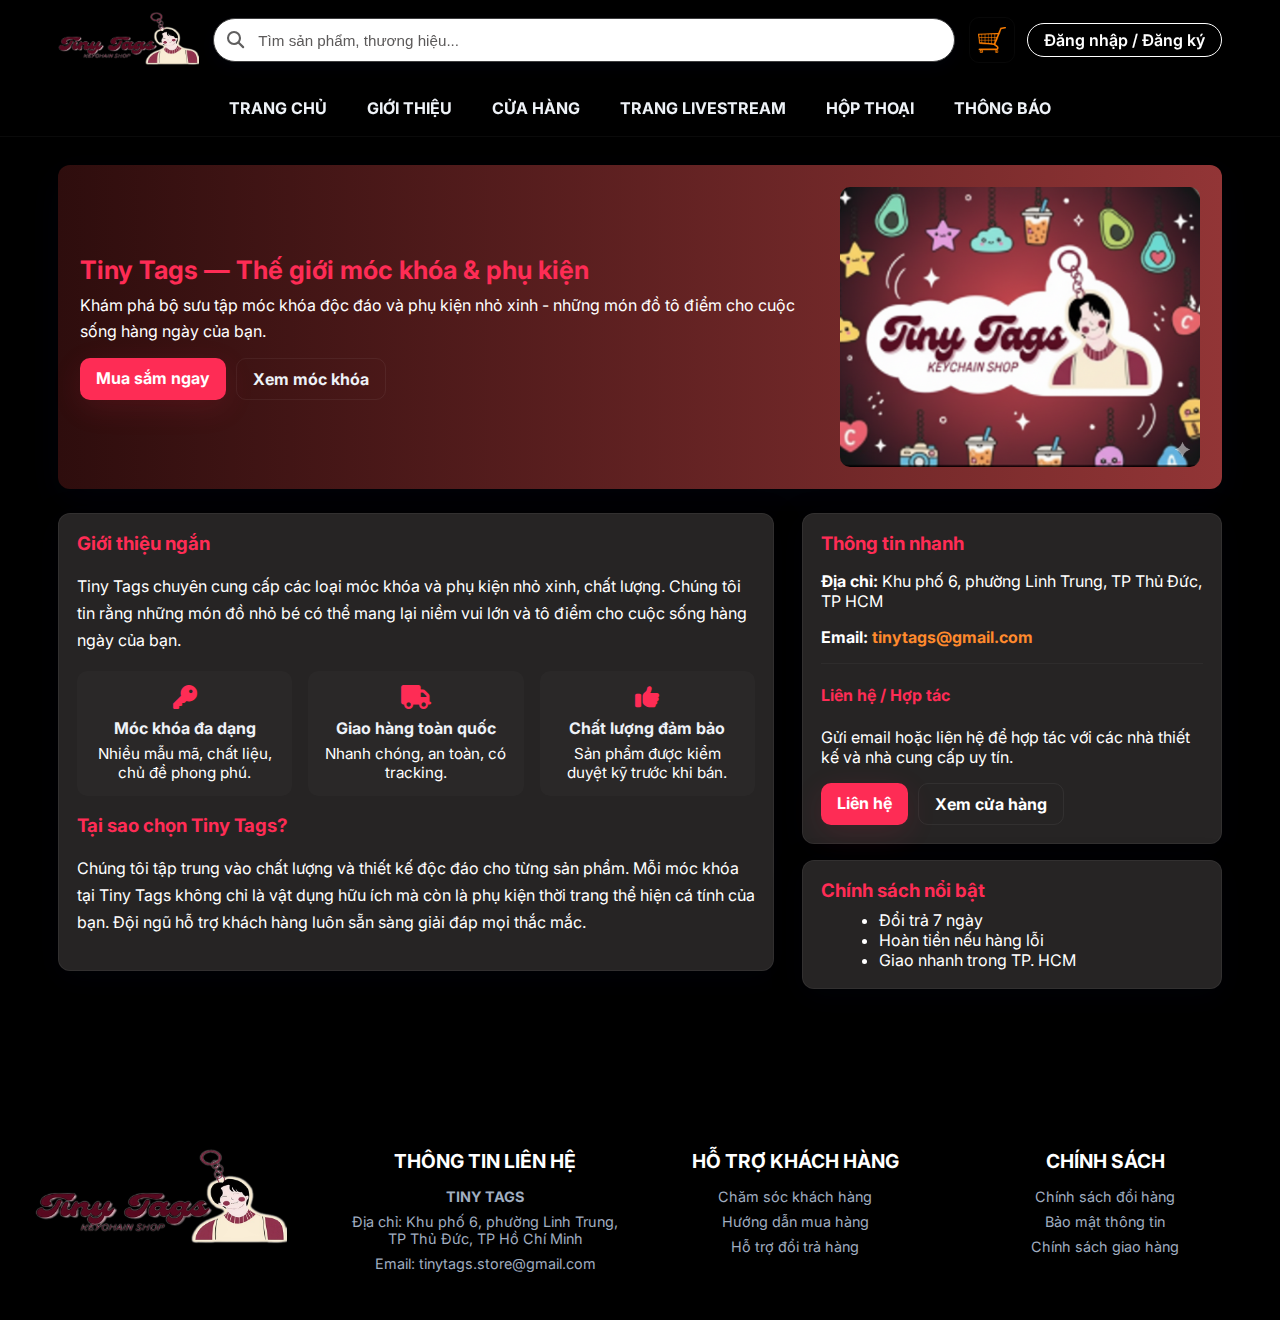
<file: Introduce.html>
<!DOCTYPE html>
<html lang="vi">
<head>
  <meta charset="utf-8" />
  <meta name="viewport" content="width=device-width, initial-scale=1" />
  <title>Giới thiệu | Tiny Tags</title>

  <!-- Fonts & Icons -->
  
  <link href="https://fonts.googleapis.com/css2?family=Inter:wght@300;400;600;700;800&display=swap" rel="stylesheet">
  <link rel="stylesheet" href="https://cdnjs.cloudflare.com/ajax/libs/font-awesome/6.5.0/css/all.min.css">
  <!-- ========== CSS (tất cả ở đây) ========== -->
  <style>
  :root{
    --max-w:1200px;
    --bg-1: #000000;
    --bg-2: #000000;
    --muted: #fff;
    --text: #eef2f7;
    --accent: #fe2c55;
    --accent-2: #ff8a2d;
    --card-bg: rgba(255,255,255,0.03); /* sáng hơn 1 chút so với trước để ko bị ám xám */
    --card-border: rgba(255,255,255,0.06);
    --shadow: rgba(2,6,23,0.45);
    --radius: 12px;
  }

  /* Reset + base */
  *{box-sizing:border-box}
  html,body{height:100%;margin:0;font-family:Inter,system-ui,-apple-system,"Segoe UI",Roboto,Arial;background:linear-gradient(180deg,var(--bg-1) 0%, var(--bg-2) 100%);color:var(--text);-webkit-font-smoothing:antialiased}
  a{color:inherit;text-decoration:none}
  img{display:block;max-width:100%}

  /* ========== HEADER (ĐỒNG BỘ VỚI INDEX) ========== */
  header.site-header{
    background: var(--bg-2);
    border-bottom: 1px solid rgba(255,255,255,0.04);
    position: sticky; top:0; z-index:1200;
    box-shadow: 0 6px 18px rgba(15,23,36,0.04);
  }
  .header-container{
    max-width:var(--max-w);
    margin:0 auto;
    padding:12px 18px;
    display:flex; align-items:center; gap:14px; flex-wrap:wrap;
  }
  .logo img{height:56px; display:block}

  .search-box{position:relative; flex:1 1 520px; max-width:60vw; min-width:160px}
  .search-icon{position:absolute;left:14px;top:50%;transform:translateY(-50%);color:#605f5f;font-size:1.05rem;pointer-events:none}
  .search-input{
    width:100%; height:44px; padding:10px 16px 10px 44px; border-radius:999px;
    border:1px solid #3e3e3f; background:#ffffff; color:#000000; font-size:0.95rem;
    outline:none; transition:box-shadow .12s, transform .08s, border-color .12s;
    box-shadow: 0 6px 18px rgba(2,6,23,0.35);
  }
  .search-input::placeholder{ color: #5c5a5a}

  .header-right{display:flex;align-items:center;gap:12px;margin-left:auto}
  .cart-btn{position:relative;display:inline-flex;align-items:center;justify-content:center;padding:8px;border-radius:10px;border:1px solid rgba(255,255,255,0.03);background:transparent;cursor:pointer}
  .cart-icon{width:28px;height:28px;object-fit:contain}
  .cart-badge{position:absolute;top:-6px;right:-6px;background:var(--accent);color:#fff;min-width:20px;height:20px;padding:0 6px;border-radius:999px;font-size:0.75rem;display:inline-flex;align-items:center;justify-content:center}

  #user-section{display:flex;align-items:center;gap:8px;font-family:inherit}
  .user-name{background:#f3f4f6;color:#0b0c0f;padding:6px 12px;border-radius:20px;font-weight:600;max-width:260px;overflow:hidden;display:-webkit-box;-webkit-line-clamp:2;-webkit-box-orient:vertical;word-break:break-word}
  .logout-btn{background:transparent;border:1px solid var(--accent);color:var(--accent);padding:6px 12px;border-radius:20px;font-weight:600;cursor:pointer}
  .logout-btn:hover{background:var(--accent);color:#fff;transform:translateY(-1px)}
  .login-btn{    
    background: transparent;
    border: 1px solid #fff;
    color: #fff;
    padding: 6px 16px;
    border-radius: 20px;
    font-weight: 600;
    cursor: pointer;}

  nav.main-menu{width:100%;order:2;margin-top:10px;display:flex;justify-content:center}
  .main-menu ul{display:flex;gap:24px;list-style:none;margin:0;padding:6px 0;align-items:center;flex-wrap:wrap}
  .main-menu a{color:var(--text);font-weight:700;padding:6px 8px}
  .main-menu a:hover{color:var(--accent)}

  .brand-menu{position:relative}
  .brand-menu .submenu{
    display:none;position:absolute;left:0;top:calc(100% + 8px);min-width:180px;background:#000000;color:var(--text);border-radius:10px;box-shadow:0 12px 36px rgba(15,23,36,0.08);overflow:hidden;z-index:400;transform:translateY(-6px);opacity:0;transition:opacity .12s,transform .12s;pointer-events:none
  }
  .brand-menu:hover .submenu,.brand-menu:focus-within .submenu{display:block;transform:translateY(0);opacity:1;pointer-events:auto}
  .submenu li a{display:block;padding:10px 14px;font-weight:700;color:var(--text) !important}
  .submenu li a:hover{background:#292929;color:var(--accent)!important}

  /* ========== CONTENT STYLES ========== */
  main.content { max-width:var(--max-w); margin:28px auto; padding:0 18px 60px; box-sizing:border-box; }
  .hero {
    display:flex; gap:20px; align-items:center; padding:22px; border-radius:var(--radius);
    background: linear-gradient(90deg, #2e0d0d, #923536);
    box-shadow:0 12px 36px var(--shadow);
  }
  .hero-left { flex:1; }
  .hero h1 { margin:0; color:var(--accent); font-size:1.6rem; }
  .hero p { margin:8px 0 0 0; color:var(--muted); line-height:1.6; }

  .hero-cta { display:flex; gap:10px; margin-top:14px }
  .btn { padding:10px 16px; border-radius:10px; font-weight:700; cursor:pointer; border:0 }
  .btn-primary { background:var(--accent); color:#fff; box-shadow:0 8px 30px rgba(254,44,85,0.12) }
  .btn-primary:hover { transform:translateY(-3px) }
  .btn-outline { background:transparent; border:1px solid rgba(255,255,255,0.06); color:var(--text) }
  .btn-outline:hover { background:rgba(255,255,255,0.02); transform:translateY(-2px) }

  .grid-2 { display:grid; grid-template-columns: 1fr 420px; gap:28px; margin-top:24px; align-items:start; }
  .card {
    background: #262424;
    border:1px solid var(--card-border);
    padding:18px; border-radius:var(--radius);
    box-shadow:0 8px 30px rgba(2,6,23,0.30);
    color:var(--accent);
  }
  /* Ensure "Thông tin nhanh" card doesn't look grey — more contrast inside */
  .card h3 { margin:0 0 8px 0; color:var(--accent); }
  .muted { color:var(--muted) }

  .features { display:grid; grid-template-columns:repeat(3,1fr); gap:16px; margin-top:18px; }
  .feature { background: rgba(255,255,255,0.02); padding:14px; border-radius:10px; text-align:center }
  .feature h4 { margin:8px 0 6px 0; color:var(--text) }
  .feature p { margin:0; color:var(--muted); font-size:0.95rem; }

  .about-para { margin-top:18px; color:#fff; line-height:1.7 }

  /* Tiny visual fix: make contact links clearer (no gray overlay) */
  .card a { color: #fff; font-weight:700 }
  .card .muted a { color: var(--accent-2) }

  /* Responsive */
  @media (max-width:1000px){
    .grid-2{ grid-template-columns: 1fr; }
    .hero{ flex-direction:column; align-items:flex-start }
    .features{ grid-template-columns:repeat(2,1fr) }
  }
  @media (max-width:600px){
    .features{ grid-template-columns:1fr }
  }
  </style>
</head>
<body>

  <!-- ========== HEADER (giữ nguyên y hệt index) ========== -->
  <header class="site-header">
    <div class="header-container">
      <div class="logo">
        <a href="index.html"><img src="Hình/LOGO/logo tinytags.png" alt="Logo"></a>
      </div>

      <div class="search-box" role="search" aria-label="Tìm kiếm">
        <i class="fa-solid fa-magnifying-glass search-icon" aria-hidden="true"></i>
        <input class="search-input" type="search" placeholder="Tìm sản phẩm, thương hiệu..." aria-label="Tìm kiếm">
      </div>

      <div class="header-right" aria-hidden="false">
        <a href="cart.html" class="cart-btn" aria-label="Giỏ hàng">
          <img class="cart-icon" src="Hình/CART/shopping-cart-304843_1280.webp" alt="Giỏ hàng">
          <span class="cart-badge" id="cartCount" style="display:none">0</span>
        </a>
        <div id="user-section"></div>
      </div>

      <nav class="main-menu" aria-label="Main menu">
        <ul>
          <li><a href="index.html">TRANG CHỦ</a></li>
          <li><a href="Introduce.html">GIỚI THIỆU</a></li>
          <li class="brand-menu">
            <a href="store.html">CỬA HÀNG</a>
          </li>
          <li><a href="livestream.html">TRANG LIVESTREAM</a></li>
          <li><a href="hopthoai.html">HỘP THOẠI</a></li>
          <li><a href="thongbao.html">THÔNG BÁO</a></li>
        </ul>
      </nav>
    </div>
  </header>

  <!-- ========== MAIN CONTENT ========== -->
  <main class="content" role="main">
    <!-- Hero -->
    <section class="hero" aria-labelledby="heroTitle">
      <div class="hero-left">
        <h1 id="heroTitle">Tiny Tags — Thế giới móc khóa & phụ kiện</h1>
        <p class="muted">Khám phá bộ sưu tập móc khóa độc đáo và phụ kiện nhỏ xinh - những món đồ tô điểm cho cuộc sống hàng ngày của bạn.</p>

        <div class="hero-cta">
          <a href="index.html" class="btn btn-primary">Mua sắm ngay</a>
          <a href="store.html" class="btn btn-outline">Xem móc khóa</a>
        </div>
      </div>

      <div style="width:360px">
        <img src="Hình/CUAHANG/tinytags.png" alt="Hero banner" style="border-radius:10px" onerror="this.onerror=null;this.src='data:image/svg+xml;utf8,<svg xmlns=&quot;http://www.w3.org/2000/svg&quot; width=&quot;720&quot; height=&quot;420&quot;><rect width=&quot;100%&quot; height=&quot;100%&quot; fill=&quot;%230f1720&quot;/><text x=&quot;50%25&quot; y=&quot;50%25&quot; fill=&quot;%23fff&quot; font-family=&quot;Arial&quot; font-size=&quot;22&quot; text-anchor=&quot;middle&quot;>Tiny Tags</text></svg>'">
      </div>
    </section>

    <!-- Grid: about + aside -->
    <div class="grid-2">
      <!-- Left: about -->
      <div>
        <div class="card">
          <h3>Giới thiệu ngắn</h3>
          <p class="about-para">Tiny Tags chuyên cung cấp các loại móc khóa và phụ kiện nhỏ xinh, chất lượng. Chúng tôi tin rằng những món đồ nhỏ bé có thể mang lại niềm vui lớn và tô điểm cho cuộc sống hàng ngày của bạn.</p>

          <div class="features" aria-hidden="false" style="margin-top:16px;">
            <div class="feature">
              <i class="fa-solid fa-key" style="font-size:24px;color:var(--accent)"></i>
              <h4>Móc khóa đa dạng</h4>
              <p>Nhiều mẫu mã, chất liệu, chủ đề phong phú.</p>
            </div>
            <div class="feature">
              <i class="fa-solid fa-truck" style="font-size:24px;color:var(--accent)"></i>
              <h4>Giao hàng toàn quốc</h4>
              <p>Nhanh chóng, an toàn, có tracking.</p>
            </div>
            <div class="feature">
              <i class="fa-solid fa-thumbs-up" style="font-size:24px;color:var(--accent)"></i>
              <h4>Chất lượng đảm bảo</h4>
              <p>Sản phẩm được kiểm duyệt kỹ trước khi bán.</p>
            </div>
          </div>

          <h3 style="margin-top:18px">Tại sao chọn Tiny Tags?</h3>
          <p class="about-para">Chúng tôi tập trung vào chất lượng và thiết kế độc đáo cho từng sản phẩm. Mỗi móc khóa tại Tiny Tags không chỉ là vật dụng hữu ích mà còn là phụ kiện thời trang thể hiện cá tính của bạn. Đội ngũ hỗ trợ khách hàng luôn sẵn sàng giải đáp mọi thắc mắc.</p>
        </div>
      </div>

      <!-- Right: aside (Thông tin nhanh) -->
      <aside>
        <div class="card">
          <h3>Thông tin nhanh</h3>
          <p class="muted"><strong>Địa chỉ:</strong> Khu phố 6, phường Linh Trung, TP Thủ Đức, TP HCM</p>
          <p class="muted"><strong>Email:</strong> <a href="mailto:tinytags@gmail.com">tinytags@gmail.com</a></p>
          <!-- Hotline đã được bỏ theo yêu cầu -->
          <hr style="border:none;border-top:1px solid rgba(255,255,255,0.04);margin:12px 0">
          <h4>Liên hệ / Hợp tác</h4>
          <p class="muted">Gửi email hoặc liên hệ để hợp tác với các nhà thiết kế và nhà cung cấp uy tín.</p>

          <div style="margin-top:12px; display:flex; gap:10px">
            <a class="btn btn-primary" href="hopthoai.html">Liên hệ</a>
            <a class="btn btn-outline" href="store.html">Xem cửa hàng</a>
          </div>
        </div>

        <div class="card" style="margin-top:16px">
          <h3>Chính sách nổi bật</h3>
          <ul style="margin:8px 0 0 18px; color:#fff;">
            <li>Đổi trả 7 ngày</li>
            <li>Hoàn tiền nếu hàng lỗi</li>
            <li>Giao nhanh trong TP. HCM</li>
          </ul>
        </div>
      </aside>
    </div>
  </main>
<style>
    /* ========== FOOTER ========== */
    footer {
      margin-top: 80px;
    }
    
    .footer-container {
      background-color: #000000; 
      color: #ffffff; 
      padding: 20px 20px; 
      display: flex; 
      justify-content: space-around; 
      align-items: flex-start; 
      flex-wrap: wrap; 
      text-align: center;
    }
    
    .footer-logo, .footer-info, .footer-license, .footer-payment {
      flex: 1;
      min-width: 250px;
      margin-bottom: 20px;
      padding: 0 15px;
    }
    
    .footer-logo img {
      height: 100px;
      margin-bottom: 10px;
    }
    
    .footer-container h3 {
      margin: 0 0 15px;
      font-size: 1.2rem;
      font-weight: 700;
    }
    
    .footer-container p {
      margin: 8px 0;
      font-size: 0.9rem;
      color: #a0aec0;
    }
  </style>

  <footer>
    <div class="footer-container">
      <div class="footer-logo">
        <img src="Hình/LOGO/logo tinytags.png" alt="tiny tags">
      </div>
      <div class="footer-info">
        <h3>THÔNG TIN LIÊN HỆ</h3>
        <p><strong>TINY TAGS</strong></p>
        <p>Địa chỉ: Khu phố 6, phường Linh Trung, <br>
          TP Thủ Đức, TP Hồ Chí Minh</p>
        <p>Email: tinytags.store@gmail.com</p>
      </div>
      <div class="footer-license">
        <h3>HỖ TRỢ KHÁCH HÀNG</h3>
        <p>Chăm sóc khách hàng</p>
        <p>Hướng dẫn mua hàng</p>
        <p>Hỗ trợ đổi trả hàng</p>
      </div>
      <div class="footer-payment">
        <h3>CHÍNH SÁCH</h3>
        <p>Chính sách đổi hàng</p>
        <p>Bảo mật thông tin</p>
        <p>Chính sách giao hàng</p>
      </div>
    </div>
  </footer>

  <!-- ========== JS (tất cả ở cuối) ========== -->
  <script>
  (function(){
    /* ===== user-section rendering (same logic like index) ===== */
    function esc(s){ return String(s||'').replace(/[&<>"']/g, m => ({'&':'&amp;','<':'&lt;','>':'&gt;','"':'&quot;',"'":'&#39;'}[m])); }
    function updateUserSection(){
      const root = document.getElementById('user-section');
      if (!root) return;
      const user = JSON.parse(localStorage.getItem('user')) || null;
      if (user && user.fullname){
        root.innerHTML = '<span class="user-name">Xin chào, ' + esc(user.fullname) + '</span><button class="logout-btn" id="logoutBtn">Đăng xuất</button>';
        const b = document.getElementById('logoutBtn');
        if (b && !b._bound){ b._bound = true; b.addEventListener('click', ()=>{ localStorage.removeItem('user'); updateUserSection(); alert("Đã đăng xuất thành công!"); }); }
      } else {
        root.innerHTML = '<button class="login-btn" id="loginBtn">Đăng nhập / Đăng ký</button>';
        const b = document.getElementById('loginBtn');
        if (b && !b._bound){ b._bound = true; b.addEventListener('click', ()=>{ window.location.href = "login.html"; }); }
      }
    }
    document.addEventListener('DOMContentLoaded', updateUserSection);
    window.addEventListener('storage', (e)=> { if (e.key === 'user') updateUserSection(); });

    /* ===== image popup (kept simple) ===== */
    window.showImage = function(card){
      try {
        const img = (card && card.querySelector('img')) || null;
        const src = img ? img.src : '';
        if (!src) return alert('Không tìm thấy ảnh');
        let popup = document.getElementById('imagePopup');
        if (!popup){
          popup = document.createElement('div');
          popup.id = 'imagePopup';
          popup.style.cssText = "display:flex;position:fixed;top:0;left:0;width:100%;height:100%;background:rgba(2,6,23,0.85);align-items:center;justify-content:center;z-index:1200";
          popup.innerHTML = '<div style="position:relative;max-width:92%;max-height:92%;padding:10px;"><button onclick="closeImage()" style="position:absolute;top:-14px;right:-14px;width:36px;height:36px;background:#ff2d55;border-radius:50%;border:0;color:#fff;font-size:20px;cursor:pointer">×</button><img id="popupImage" src="" alt="Popup" style="max-width:100%;max-height:100%;border-radius:10px;border:6px solid #fff"></div>';
          document.body.appendChild(popup);
        }
        document.getElementById('popupImage').src = src;
        popup.style.display = 'flex';
        popup.addEventListener('click', function(e){ if (e.target === popup) closeImage(); });
      } catch (err) { console.error(err); alert('Lỗi hiển thị ảnh'); }
    };
    window.closeImage = function(){
      const popup = document.getElementById('imagePopup');
      if (popup){ popup.style.display = 'none'; const img = document.getElementById('popupImage'); if (img) img.src = ''; }
    };

    /* ===== lightweight: prevent placeholder flood in console ===== */
    window.addEventListener('error', function(e){ /* ignore noisy external placeholder errors */ }, true);
  })();
  </script>

  <script>
  // ✅ Chỉ để 1 hàm updateUserSection, dùng đúng id="user-section"
  function esc(s){ return String(s||'').replace(/[&<>"']/g, m => ({'&':'&amp;','<':'&lt;','>':'&gt;','"':'&quot;',"'":'&#39;'}[m])); }

  function updateUserSection(){
    const root = document.getElementById("user-section");
    const user = JSON.parse(localStorage.getItem("user")) || null;
    if(user && user.username){
      root.innerHTML = `
        <span class="user-name">Xin chào, ${esc(user.username)}</span>
        <button class="logout-btn" id="logoutBtn">Đăng xuất</button>
      `;
      document.getElementById("logoutBtn").addEventListener("click", ()=>{
        localStorage.removeItem("user");
        updateUserSection();
        alert("Đã đăng xuất thành công!");
      });
    }else{
      root.innerHTML = `<a href="login.html" class="login-btn">Đăng nhập / Đăng ký</a>`;
    }
  }

  document.addEventListener("DOMContentLoaded", updateUserSection);
  window.addEventListener("storage", (e)=>{ if(e.key==="user") updateUserSection(); });
  </script>
</body>
</html>
</file>
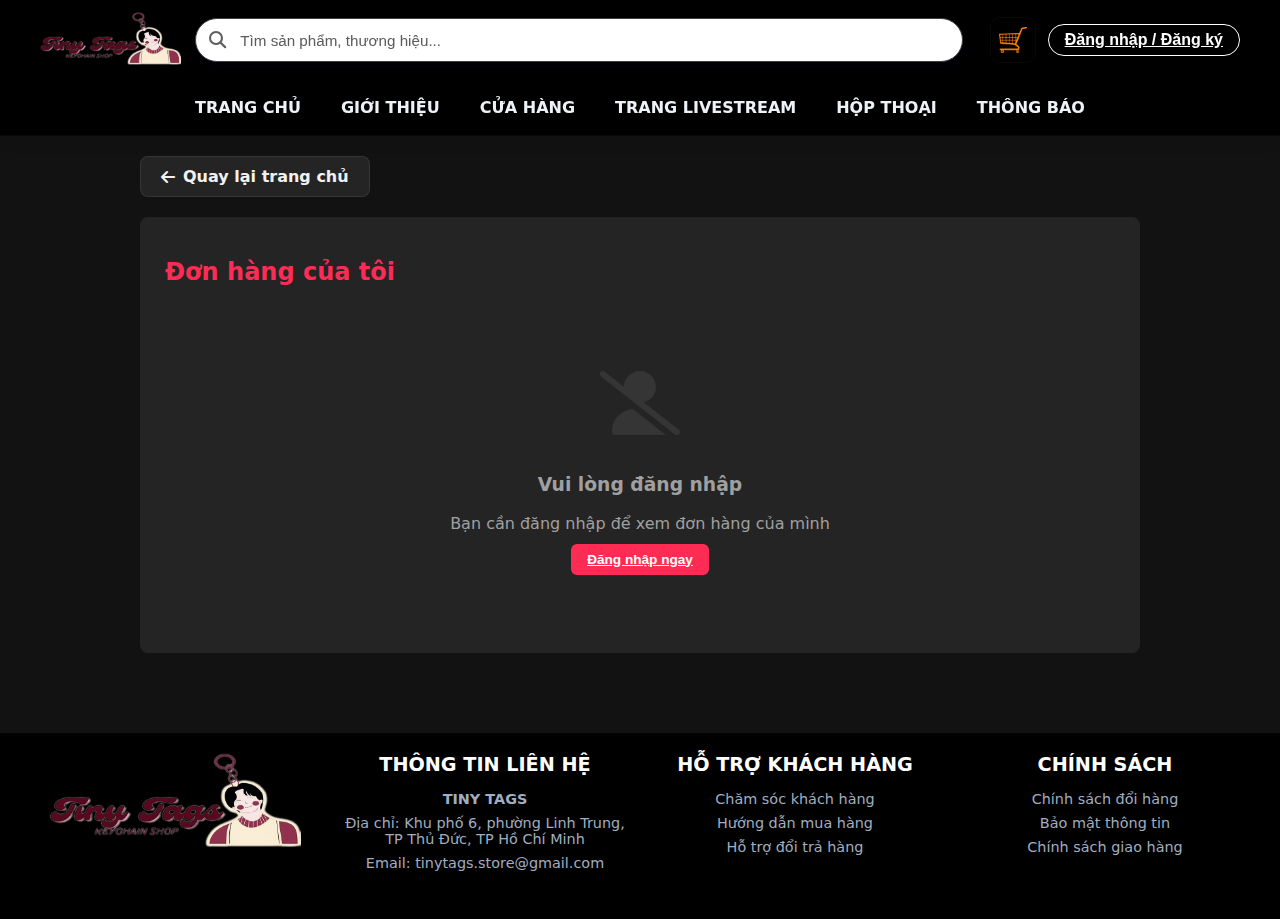
<file: my-orders.html>
<!DOCTYPE html>
<html lang="vi">
<head>
  <meta charset="UTF-8">
  <title>Đơn hàng của tôi - TinyTags</title>
  <link rel="stylesheet" href="https://cdnjs.cloudflare.com/ajax/libs/font-awesome/6.5.0/css/all.min.css">
  <style>
    :root {
      --max-w: 1200px; --bg-body: #121212; --bg-card: #242424; --bg-card-hover: #2c2c2c;
      --text-primary: #f1f1f1; --text-secondary: #a0a0a0; --accent: #fe2c55;
      --border-color: rgba(255, 255, 255, 0.08); --radius: 8px;
    }
    body { 
      margin: 0; 
      font-family: 'Inter', system-ui, Arial, sans-serif; 
      background-color: var(--bg-body); 
      color: var(--text-primary);
      min-height: 100vh;
    }
    
    /* ========== HEADER STYLES ========== */
    header.site-header {
      background: #000000;
      border-bottom: 1px solid rgba(255,255,255,0.04);
      position: sticky; top:0; z-index:1200;
      box-shadow: 0 6px 18px rgba(15,23,36,0.04);
    }
    .header-container {
      max-width: var(--max-w);
      margin: 0 auto;
      padding: 12px 18px;
      display: flex; align-items: center; gap: 14px; flex-wrap: wrap;
    }
    .logo img { height: 56px; display: block; }
    
    .search-box { position: relative; flex: 1 1 520px; max-width: 60vw; min-width: 160px; }
    .search-icon { position: absolute; left: 14px; top: 50%; transform: translateY(-50%); color: #605f5f; font-size: 1.05rem; pointer-events: none; }
    .search-input {
      width: 100%; height: 44px; padding: 10px 16px 10px 44px; border-radius: 999px;
      border: 1px solid #3e3e3f; background: #ffffff; color: #000000; font-size: 0.95rem;
      outline: none; transition: box-shadow .12s, transform .08s, border-color .12s;
      box-shadow: 0 6px 18px rgba(2,6,23,0.35);
    }
    .search-input::placeholder { color: #5c5a5a; }
    
    .header-right { display: flex; align-items: center; gap: 12px; margin-left: auto; }
    .cart-btn { position: relative; display: inline-flex; align-items: center; justify-content: center; padding: 8px; border-radius: 10px; border: 1px solid rgba(255,255,255,0.03); background: transparent; cursor: pointer; }
    .cart-icon { width: 28px; height: 28px; object-fit: contain; }
    .cart-badge {
      position: absolute; top: -6px; right: -6px; background: var(--accent); color: #fff; min-width: 20px; height: 20px; padding: 0 6px; border-radius: 999px; font-size: 0.75rem; display: inline-flex; align-items: center; justify-content: center;
    }
    
    #user-section { display: flex; align-items: center; gap: 8px; font-family: inherit; }
    .user-name {
      background: #fff; color: #000; padding: 6px 16px;
      border-radius: 20px; font-weight: 600;
      font-family: 'Inter', sans-serif;
    }
    .logout-btn {
      background: transparent; border: 1px solid #fe2c55; color: #fe2c55;
      padding: 6px 12px; border-radius: 20px; font-weight: 600; cursor: pointer;
      font-family: 'Inter', sans-serif;
      transition: all 0.3s ease;
    }
    .logout-btn:hover { background: #fe2c55; color: #fff }
    .login-btn {
      background: transparent; border: 1px solid #fff; color: #fff;
      padding: 6px 16px; border-radius: 20px; font-weight: 600; cursor: pointer;
      font-family: 'Inter', sans-serif;
      transition: all 0.3s ease;
    }
    .login-btn:hover { background: #fff; color: #000 }
    
    nav.main-menu { width: 100%; order: 2; margin-top: 10px; display: flex; justify-content: center; }
    .main-menu ul { display: flex; gap: 24px; list-style: none; margin: 0; padding: 6px 0; align-items: center; flex-wrap: wrap; }
    .main-menu a { color: #eef2f7; font-weight: 700; padding: 6px 8px; text-decoration: none; }
    .main-menu a:hover { color: var(--accent); }
    
    .brand-menu { position: relative; }
    .brand-menu .submenu {
      display: none; position: absolute; left: 0; top: calc(100% + 8px); min-width: 180px;
      background: #000; color: #eef2f7; border-radius: 10px;
      box-shadow: 0 12px 36px rgba(15,23,36,0.08);
      overflow: hidden; z-index: 400;
      transform: translateY(-6px); opacity: 0;
      transition: opacity .12s, transform .12s; pointer-events: none;
    }
    .brand-menu:hover .submenu,
    .brand-menu:focus-within .submenu {
      display: block; transform: translateY(0); opacity: 1; pointer-events: auto;
    }
    .submenu li a {
      display: block; padding: 10px 14px; font-weight: 700; color: #eef2f7 !important;
    }
    .submenu li a:hover { background: #292929; color: #fe2c55 !important; }
    
    /* Back Button */
    .back-container {
      max-width: 1000px;
      margin: 20px auto;
      padding: 0 25px;
    }
    
    .back-btn {
      display: inline-flex;
      align-items: center;
      gap: 8px;
      padding: 10px 20px;
      background: var(--bg-card);
      color: var(--text-primary);
      text-decoration: none;
      border-radius: var(--radius);
      border: 1px solid var(--border-color);
      transition: all 0.3s ease;
      font-weight: 600;
    }
    
    .back-btn:hover {
      background: var(--accent);
      color: white;
      transform: translateX(-5px);
    }
    
    main { 
      max-width: 1000px; 
      margin: 0 auto 40px; 
      display: flex; 
      flex-direction: column; 
      gap: 20px; 
      padding: 0 25px;
    }
    
    /* Orders Section */
    .orders-section { 
      background: var(--bg-card); 
      border-radius: var(--radius); 
      padding: 25px; 
    }
    
    .section-title { 
      font-size: 1.5rem; 
      font-weight: 700; 
      margin-bottom: 25px; 
      color: var(--accent); 
    }
    
    .order-card { 
      background: rgba(255,255,255,0.05); 
      border-radius: var(--radius); 
      margin-bottom: 20px; 
      border: 1px solid var(--border-color);
      overflow: hidden;
      transition: all 0.3s ease;
    }
    
    .order-card:hover {
      border-color: var(--accent);
      transform: translateY(-2px);
      box-shadow: 0 4px 15px rgba(254, 44, 85, 0.2);
    }
    
    .order-header {
      display: flex; 
      justify-content: space-between; 
      align-items: center;
      padding: 20px; 
      background: rgba(0,0,0,0.3);
      border-bottom: 1px solid var(--border-color);
      cursor: pointer;
    }
    
    .order-info { 
      display: flex; 
      gap: 30px; 
      flex-wrap: wrap; 
    }
    
    .info-item { 
      display: flex; 
      flex-direction: column; 
      gap: 5px; 
    }
    
    .info-label { 
      font-size: 0.85rem; 
      color: var(--text-secondary); 
    }
    
    .info-value { 
      font-weight: 600; 
    }
    
    .status-badge {
      padding: 6px 12px; 
      border-radius: 20px; 
      font-size: 0.8rem; 
      font-weight: 600;
    }
    
    .status-pending { background: #fef3c7; color: #92400e; }
    .status-confirmed { background: #d1fae5; color: #065f46; }
    .status-shipping { background: #dbeafe; color: #1e40af; }
    .status-delivered { background: #f3e8ff; color: #6b21a8; }
    .status-cancelled { background: #fee2e2; color: #991b1b; }
    
    .order-content { 
      padding: 0 20px;
      max-height: 0;
      overflow: hidden;
      transition: all 0.3s ease;
    }
    
    .order-content.expanded {
      padding: 20px;
      max-height: 2000px;
    }
    
    .order-items { 
      display: flex; 
      flex-direction: column; 
      gap: 15px; 
      margin-bottom: 20px; 
    }
    
    .order-item {
      display: flex; 
      gap: 15px; 
      padding: 15px;
      background: rgba(255,255,255,0.03); 
      border-radius: 8px;
    }
    
    .order-item img { 
      width: 60px; 
      height: 60px; 
      border-radius: 8px; 
      object-fit: cover; 
    }
    
    .item-details { 
      flex: 1; 
    }
    
    .item-name { 
      font-weight: 600; 
      margin-bottom: 5px; 
    }
    
    .item-meta { 
      font-size: 0.85rem; 
      color: var(--text-secondary); 
    }
    
    .item-price { 
      font-weight: 600; 
      color: var(--accent); 
    }
    
    /* Order Timeline */
    .order-timeline {
      margin: 25px 0;
      padding: 20px;
      background: rgba(0,0,0,0.3);
      border-radius: 8px;
      position: relative;
    }
    
    .timeline-title {
      font-weight: 600;
      margin-bottom: 20px;
      color: var(--accent);
    }
    
    .timeline-steps {
      display: flex;
      justify-content: space-between;
      position: relative;
    }
    
    .timeline-steps::before {
      content: '';
      position: absolute;
      top: 15px;
      left: 0;
      right: 0;
      height: 2px;
      background: var(--border-color);
      z-index: 1;
    }
    
    .timeline-step {
      display: flex;
      flex-direction: column;
      align-items: center;
      position: relative;
      z-index: 2;
      flex: 1;
    }
    
    .step-icon {
      width: 32px;
      height: 32px;
      border-radius: 50%;
      background: var(--border-color);
      display: flex;
      align-items: center;
      justify-content: center;
      margin-bottom: 8px;
      transition: all 0.3s ease;
    }
    
    .step-icon.active {
      background: var(--accent);
    }
    
    .step-icon.completed {
      background: #10b981;
    }
    
    .step-label {
      font-size: 0.8rem;
      text-align: center;
      color: var(--text-secondary);
      transition: all 0.3s ease;
    }
    
    .step-label.active {
      color: var(--accent);
      font-weight: 600;
    }
    
    .step-label.completed {
      color: #10b981;
    }
    
    .step-date {
      font-size: 0.7rem;
      color: var(--text-secondary);
      margin-top: 4px;
    }
    
    /* Order Details Expanded */
    .order-details-expanded {
      display: grid;
      grid-template-columns: 1fr 1fr;
      gap: 30px;
      margin-top: 20px;
    }
    
    .detail-section {
      background: rgba(255,255,255,0.03);
      padding: 20px;
      border-radius: 8px;
    }
    
    .detail-section h4 {
      margin: 0 0 15px 0;
      color: var(--accent);
      font-size: 1rem;
    }
    
    .detail-item {
      display: flex;
      justify-content: space-between;
      margin-bottom: 10px;
      padding-bottom: 10px;
      border-bottom: 1px solid var(--border-color);
    }
    
    .detail-item:last-child {
      border-bottom: none;
      margin-bottom: 0;
      padding-bottom: 0;
    }
    
    .detail-label {
      color: var(--text-secondary);
    }
    
    .detail-value {
      font-weight: 600;
      text-align: right;
    }
    
    .payment-proof {
      max-width: 200px;
      margin-top: 10px;
    }
    
    .payment-proof img {
      width: 100%;
      border-radius: 8px;
      border: 1px solid var(--border-color);
    }
    
    .order-summary {
      display: flex; 
      justify-content: space-between; 
      align-items: center;
      padding-top: 20px; 
      border-top: 1px solid var(--border-color);
      margin-top: 20px;
    }
    
    .total-amount { 
      font-size: 1.2rem; 
      font-weight: 700; 
      color: var(--accent); 
    }
    
    .order-actions {
      display: flex; 
      gap: 10px; 
      margin-top: 15px;
      flex-wrap: wrap;
    }
    
    .btn {
      padding: 8px 16px; 
      border: none; 
      border-radius: 6px;
      cursor: pointer; 
      font-weight: 600; 
      transition: all 0.3s ease;
      font-family: 'Inter', sans-serif;
      font-size: 0.85rem;
    }
    
    .btn-primary {
      background: var(--accent); 
      color: white;
    }
    
    .btn-primary:hover {
      background: #e0264d; 
      transform: translateY(-1px);
    }
    
    .btn-secondary {
      background: transparent; 
      border: 1px solid var(--border-color); 
      color: var(--text-primary);
    }
    
    .btn-secondary:hover {
      background: rgba(255,255,255,0.05);
    }
    
    .btn-danger {
      background: #dc2626; 
      color: white;
    }
    
    .btn-danger:hover {
      background: #b91c1c;
    }
    
    .empty-state {
      text-align: center; 
      padding: 60px 20px; 
      color: var(--text-secondary);
    }
    
    .empty-state i { 
      font-size: 4rem; 
      margin-bottom: 20px; 
      color: var(--border-color); 
    }
    
    .chevron-icon {
      transition: transform 0.3s ease;
    }
    
    .chevron-icon.rotated {
      transform: rotate(180deg);
    }
    
    /* Responsive */
    @media (max-width: 768px) {
      .header-container {
        flex-direction: column;
        gap: 10px;
      }
      
      .search-box {
        max-width: 100%;
        order: 3;
      }
      
      .main-menu ul {
        gap: 12px;
      }
      
      .main-menu a {
        font-size: 0.8rem;
        padding: 6px 8px;
      }
      
      .back-container {
        padding: 0 15px;
      }
      
      main {
        padding: 0 15px;
      }
      
      .orders-section {
        padding: 20px;
      }
      
      .order-header { 
        flex-direction: column; 
        gap: 15px; 
        align-items: flex-start; 
      }
      
      .order-info { 
        gap: 15px; 
      }
      
      .order-summary { 
        flex-direction: column; 
        gap: 15px; 
        align-items: flex-start; 
      }
      
      .order-actions { 
        flex-wrap: wrap; 
      }
      
      .order-details-expanded { 
        grid-template-columns: 1fr; 
        gap: 20px; 
      }
      
      .timeline-steps { 
        flex-direction: column; 
        gap: 20px; 
      }
      
      .timeline-steps::before { 
        display: none; 
      }
      
      .timeline-step { 
        flex-direction: row; 
        justify-content: flex-start; 
        gap: 15px; 
      }
      
      .step-icon { 
        margin-bottom: 0; 
      }
      
      .step-label { 
        text-align: left; 
      }
    }
  </style>
</head>
<body>

  <header class="site-header">
    <div class="header-container">
      <div class="logo">
        <a href="index.html"><img src="Hình/LOGO/logo tinytags.png" alt="Logo"></a>
      </div>
      <div class="search-box" role="search">
        <i class="fa-solid fa-magnifying-glass search-icon"></i>
        <input class="search-input" type="search" placeholder="Tìm sản phẩm, thương hiệu..." id="header-search">
        <div class="search-results" id="search-results"></div>
      </div>
      <div class="header-right">
        <a href="cart.html" class="cart-btn">
          <img class="cart-icon" src="Hình/CART/shopping-cart-304843_1280.webp" alt="Giỏ hàng">
          <span class="cart-badge" id="cartCount" style="display:none">0</span>
        </a>
        <div id="user-section"></div>
      </div>
      <nav class="main-menu">
        <ul>
          <li><a href="index.html">TRANG CHỦ</a></li>
          <li><a href="Introduce.html">GIỚI THIỆU</a></li>
          <li class="brand-menu">
            <a href="store.html">CỬA HÀNG</a>
          </li>
          <li><a href="livestream.html">TRANG LIVESTREAM</a></li>
          <li><a href="hopthoai.html">HỘP THOẠI</a></li>
          <li><a href="thongbao.html">THÔNG BÁO</a></li>
        </ul>
      </nav>
    </div>
  </header>

  <!-- Nút quay lại trang chủ -->
  <div class="back-container">
    <a href="index.html" class="back-btn">
      <i class="fas fa-arrow-left"></i>
      Quay lại trang chủ
    </a>
  </div>

  <main>
    <section class="orders-section">
        <h1 class="section-title">Đơn hàng của tôi</h1>
        <div id="orders-container">
            <div class="empty-state" id="empty-state">
                <i class="fas fa-box-open"></i>
                <h3>Chưa có đơn hàng nào</h3>
                <p>Hãy mua sắm và quay lại để theo dõi đơn hàng của bạn</p>
                <a href="store.html" class="btn btn-primary" style="margin-top: 15px;">Mua sắm ngay</a>
            </div>
            <div id="orders-list"></div>
        </div>
    </section>
  </main>
<style>
    /* ========== FOOTER ========== */
    footer {
      margin-top: 80px;
    }
    
    .footer-container {
      background-color: #000000; 
      color: #ffffff; 
      padding: 20px 20px; 
      display: flex; 
      justify-content: space-around; 
      align-items: flex-start; 
      flex-wrap: wrap; 
      text-align: center;
    }
    
    .footer-logo, .footer-info, .footer-license, .footer-payment {
      flex: 1;
      min-width: 250px;
      margin-bottom: 20px;
      padding: 0 15px;
    }
    
    .footer-logo img {
      height: 100px;
      margin-bottom: 10px;
    }
    
    .footer-container h3 {
      margin: 0 0 15px;
      font-size: 1.2rem;
      font-weight: 700;
    }
    
    .footer-container p {
      margin: 8px 0;
      font-size: 0.9rem;
      color: #a0aec0;
    }
  </style>

  <footer>
    <div class="footer-container">
      <div class="footer-logo">
        <img src="Hình/LOGO/logo tinytags.png" alt="tiny tags">
      </div>
      <div class="footer-info">
        <h3>THÔNG TIN LIÊN HỆ</h3>
        <p><strong>TINY TAGS</strong></p>
        <p>Địa chỉ: Khu phố 6, phường Linh Trung, <br>
          TP Thủ Đức, TP Hồ Chí Minh</p>
        <p>Email: tinytags.store@gmail.com</p>
      </div>
      <div class="footer-license">
        <h3>HỖ TRỢ KHÁCH HÀNG</h3>
        <p>Chăm sóc khách hàng</p>
        <p>Hướng dẫn mua hàng</p>
        <p>Hỗ trợ đổi trả hàng</p>
      </div>
      <div class="footer-payment">
        <h3>CHÍNH SÁCH</h3>
        <p>Chính sách đổi hàng</p>
        <p>Bảo mật thông tin</p>
        <p>Chính sách giao hàng</p>
      </div>
    </div>
  </footer>

<script>

  // firebase
  
  // ========== USER SECTION MANAGEMENT ==========
  function esc(s){ return String(s||'').replace(/[&<>"']/g, m => ({'&':'&amp;','<':'&lt;','>':'&gt;','"':'&quot;',"'":'&#39;'}[m])); }

  function updateUserSection(){
    const root = document.getElementById("user-section");
    const user = JSON.parse(localStorage.getItem("user")) || null;
    
    const userName = user ? (user.username || user.fullname) : null;
    
    if(user && userName){
      root.innerHTML = `
        <span class="user-name">Xin chào, ${esc(userName)}</span>
        <button class="logout-btn" id="logoutBtn">Đăng xuất</button>
      `;
      document.getElementById("logoutBtn").addEventListener("click", ()=>{
        localStorage.removeItem("user");
        updateUserSection();
        showToast("Đã đăng xuất thành công!");
      });
    }else{
      root.innerHTML = `<a href="login.html" class="login-btn">Đăng nhập / Đăng ký</a>`;
    }
  }

  // Hàm hiển thị toast
  function showToast(message, type = 'success') {
    const toast = document.createElement('div');
    toast.className = 'toast';
    toast.innerHTML = `
      <i class="fas fa-${type === 'success' ? 'check' : 'exclamation'}-circle"></i>
      ${message}
    `;
    document.body.appendChild(toast);
    
    setTimeout(() => {
      if (toast.parentNode) {
        document.body.removeChild(toast);
      }
    }, 3000);
  }

  function updateCartCount() {
    try {
      const user = JSON.parse(localStorage.getItem("user")) || null;
      const rawCart = JSON.parse(localStorage.getItem("cart")) || [];
      let totalQty = 0;
      if (user && (user.fullname || user.username)) {
        const username = user.fullname || user.username;
        rawCart.forEach(it => { 
          if (it.username === username) totalQty += Number(it.quantity||1); 
        });
      }
      const badge = document.getElementById("cartCount");
      if (!badge) return;
      if (totalQty > 0) {
        badge.style.display = 'inline-flex';
        badge.textContent = totalQty;
      } else {
        badge.style.display = 'none';
      }
    } catch(e){ /* ignore */ }
  }

  // ========== ORDER MANAGEMENT ==========
  function formatOrderDate(dateString) {
    if (!dateString) return 'Đang cập nhật';
    
    try {
        const date = new Date(dateString);
        if (isNaN(date.getTime())) {
            return dateString;
        }
        
        const hours = String(date.getHours()).padStart(2, '0');
        const minutes = String(date.getMinutes()).padStart(2, '0');
        const day = String(date.getDate()).padStart(2, '0');
        const month = String(date.getMonth() + 1).padStart(2, '0');
        const year = date.getFullYear();
        
        return `${hours}:${minutes} ${day}/${month}/${year}`;
    } catch (error) {
        return dateString;
    }
  }

  function getStatusText(status) {
    const statusMap = {
      'pending': 'Chờ xác nhận',
      'confirmed': 'Đã xác nhận',
      'shipping': 'Đang giao hàng',
      'delivered': 'Đã giao hàng',
      'cancelled': 'Đã hủy'
    };
    return statusMap[status] || status;
  }

  function getPaymentText(payment) {
    const paymentMap = {
      'cod': 'Thanh toán khi nhận hàng',
      'momo': 'Ví MoMo',
      'vnpay': 'Ví VNPay',
      'bank': 'Thẻ ngân hàng',
      'transfer': 'Chuyển khoản ngân hàng'
    };
    return paymentMap[payment] || payment;
  }

  function getTimelineSteps(order) {
    const steps = [
      { id: 'ordered', label: 'Đặt hàng thành công', icon: 'fas fa-shopping-cart', date: order.createdAt },
      { id: 'confirmed', label: 'Đã xác nhận', icon: 'fas fa-check-circle', date: order.confirmedAt },
      { id: 'shipping', label: 'Đang giao hàng', icon: 'fas fa-shipping-fast', date: order.shippedAt },
      { id: 'delivered', label: 'Giao hàng thành công', icon: 'fas fa-box-open', date: order.deliveredAt }
    ];
    
    if (order.status === 'cancelled') {
      return steps.map(step => ({
        ...step,
        status: 'cancelled'
      }));
    }
    
    const statusOrder = ['pending', 'confirmed', 'shipping', 'delivered'];
    const currentStatusIndex = statusOrder.indexOf(order.status);
    
    return steps.map((step, index) => {
      let status = 'pending';
      if (index <= currentStatusIndex) {
        status = index === currentStatusIndex ? 'active' : 'completed';
      }
      
      return {
        ...step,
        status: status,
        date: step.date
      };
    });
  }

  function toggleOrderDetails(orderId) {
    const content = document.getElementById(`order-content-${orderId}`);
    const chevron = document.getElementById(`chevron-${orderId}`);
    
    if (!content || !chevron) return;
    
    if (content.classList.contains('expanded')) {
      content.classList.remove('expanded');
      chevron.classList.remove('rotated');
    } else {
      // Đóng tất cả các order khác đang mở
      document.querySelectorAll('.order-content.expanded').forEach(el => {
        if (el.id !== `order-content-${orderId}`) {
          el.classList.remove('expanded');
          const otherChevron = document.getElementById(el.id.replace('order-content-', 'chevron-'));
          if (otherChevron) otherChevron.classList.remove('rotated');
        }
      });
      
      content.classList.add('expanded');
      chevron.classList.add('rotated');
    }
  }

  // HÀM CHÍNH - ĐÃ SỬA LỖI AUTO RELOAD VÀ USERNAME MATCHING
  function loadMyOrders() {
    console.log('🔄 Đang tải đơn hàng...');
    
    const user = JSON.parse(localStorage.getItem("user"));
    
    // KIỂM TRA ĐĂNG NHẬP
    if (!user) {
      document.getElementById("empty-state").innerHTML = `
        <i class="fas fa-user-slash"></i>
        <h3>Vui lòng đăng nhập</h3>
        <p>Bạn cần đăng nhập để xem đơn hàng của mình</p>
        <a href="login.html" class="btn btn-primary" style="margin-top: 15px;">Đăng nhập ngay</a>
      `;
      document.getElementById("empty-state").style.display = 'block';
      document.getElementById("orders-list").innerHTML = '';
      return;
    }
    
    // ĐỌC TỪ CẢ adminOrders VÀ userOrders ĐỂ ĐẢM BẢO HIỂN THỊ
    const adminOrders = JSON.parse(localStorage.getItem("adminOrders")) || [];
    const userOrders = JSON.parse(localStorage.getItem("userOrders")) || {};
    const username = user.fullname || user.username;
    
    console.log('📦 Tất cả đơn hàng từ admin:', adminOrders);
    console.log('👤 Username hiện tại:', username);
    
    // Lọc đơn hàng của user hiện tại - ĐÃ SỬA LỖI USERNAME MATCHING
    let myOrders = [];
    
    // 1. Từ adminOrders - kiểm tra nhiều trường hợp username
    adminOrders.forEach(order => {
      const customerName = order.customerInfo?.name;
      console.log(`🔍 Kiểm tra đơn hàng ${order.orderId}:`, {
        customerName: customerName,
        username: username,
        match: customerName === username
      });
      
      // FIX: So sánh username với cả customerName và username trong order
      if (customerName === username || 
          order.customerInfo?.username === username ||
          (userOrders[username] && userOrders[username].some(o => o.orderId === order.orderId))) {
        myOrders.push(order);
      }
    });
    
    // 2. Từ userOrders - backup
    if (userOrders[username]) {
      userOrders[username].forEach(order => {
        if (!myOrders.some(o => o.orderId === order.orderId)) {
          myOrders.push(order);
        }
      });
    }
    
    console.log('✅ Đơn hàng của tôi sau khi lọc:', myOrders);
    
    if (myOrders.length === 0) {
      document.getElementById("empty-state").style.display = 'block';
      document.getElementById("orders-list").innerHTML = '';
      return;
    }
    
    document.getElementById("empty-state").style.display = 'none';
    
    // Sắp xếp đơn hàng mới nhất lên đầu
    myOrders.sort((a, b) => {
      const dateA = new Date(a.createdAt || a.timestamp || 0);
      const dateB = new Date(b.createdAt || b.timestamp || 0);
      return dateB - dateA;
    });
    
    let ordersHtml = '';
    
    myOrders.forEach(order => {
      console.log('📋 Xử lý đơn hàng:', order);
      
      const statusClass = `status-${order.status || 'pending'}`;
      const statusText = getStatusText(order.status || 'pending');
      const paymentMethod = order.payment?.method || 'cod';
      const paymentText = getPaymentText(paymentMethod);
      const timelineSteps = getTimelineSteps(order);
      
      // Xử lý items
      const items = order.items || [];
      let itemsHtml = '';
      
      if (items.length === 0) {
        itemsHtml = '<div class="order-item"><div class="item-details">Không có thông tin sản phẩm</div></div>';
      } else {
        items.forEach(item => {
          const itemName = item.name || 'Sản phẩm không tên';
          const itemImage = item.image || 'https://via.placeholder.com/60x60?text=No+Image';
          const itemSize = item.size || 'N/A';
          const itemQuantity = item.quantity || 1;
          const itemPrice = item.price || 0;
          
          itemsHtml += `
            <div class="order-item">
              <img src="${itemImage}" alt="${itemName}" onerror="this.src='https://via.placeholder.com/60x60?text=No+Image'">
              <div class="item-details">
                <div class="item-name">${itemName}</div>
                <div class="item-meta">Phân loại: ${itemSize} | Số lượng: ${itemQuantity}</div>
              </div>
              <div class="item-price">${parseInt(itemPrice * itemQuantity).toLocaleString('vi-VN')}₫</div>
            </div>
          `;
        });
      }
      
      // Timeline HTML
      let timelineHtml = '';
      timelineSteps.forEach(step => {
        timelineHtml += `
          <div class="timeline-step">
            <div class="step-icon ${step.status}">
              <i class="${step.icon}" style="font-size: 0.8rem; color: ${step.status === 'pending' ? '#6b7280' : 'white'}"></i>
            </div>
            <div class="step-label ${step.status}">${step.label}</div>
            ${step.date ? `<div class="step-date">${formatOrderDate(step.date)}</div>` : ''}
          </div>
        `;
      });
      
      // Thông tin khách hàng
      const customerInfo = order.customerInfo || {};
      const customerName = customerInfo.name || 'Không có thông tin';
      const customerPhone = customerInfo.phone || 'Không có thông tin';
      const customerAddress = customerInfo.address || 'Không có thông tin';
      
      // Thông tin thanh toán
      const paymentStatus = order.payment?.status || 'pending';
      const transactionId = order.payment?.transactionId || '';
      
      // Tổng tiền
      const totalAmount = order.orderSummary?.total || order.total || 0;
      
      let actionsHtml = '';
      if (order.status === 'pending') {
        actionsHtml = `
          <button class="btn btn-danger" onclick="cancelOrder('${order.orderId}')">Hủy đơn hàng</button>
          <button class="btn btn-secondary" onclick="contactSupport('${order.orderId}')">Liên hệ hỗ trợ</button>
        `;
      } else if (order.status === 'shipping') {
        actionsHtml = `
          <button class="btn btn-primary" onclick="trackOrder('${order.orderId}')">Theo dõi đơn hàng</button>
        `;
      } else if (order.status === 'delivered') {
        actionsHtml = `
          <button class="btn btn-primary" onclick="buyAgain('${order.orderId}')">Mua lại</button>
          <button class="btn btn-secondary" onclick="rateOrder('${order.orderId}')">Đánh giá</button>
        `;
      } else {
        actionsHtml = `
          <button class="btn btn-secondary" onclick="contactSupport('${order.orderId}')">Liên hệ CSKH</button>
        `;
      }
      
      ordersHtml += `
        <div class="order-card">
          <div class="order-header" onclick="toggleOrderDetails('${order.orderId}')">
            <div class="order-info">
              <div class="info-item">
                <span class="info-label">Mã đơn hàng</span>
                <span class="info-value">${order.orderId}</span>
              </div>
              <div class="info-item">
                <span class="info-label">Ngày đặt</span>
                <span class="info-value">${formatOrderDate(order.createdAt)}</span>
              </div>
              <div class="info-item">
                <span class="info-label">Phương thức</span>
                <span class="info-value">${paymentText}</span>
              </div>
            </div>
            <div style="display: flex; align-items: center; gap: 15px;">
              <span class="status-badge ${statusClass}">${statusText}</span>
              <i class="fas fa-chevron-down chevron-icon" id="chevron-${order.orderId}"></i>
            </div>
          </div>
          
          <div class="order-content" id="order-content-${order.orderId}">
            <div class="order-items">
              ${itemsHtml}
            </div>
            
            <!-- Timeline -->
            <div class="order-timeline">
              <div class="timeline-title">Tiến trình đơn hàng</div>
              <div class="timeline-steps">
                ${timelineHtml}
              </div>
            </div>
            
            <!-- Chi tiết đơn hàng mở rộng -->
            <div class="order-details-expanded">
              <div class="detail-section">
                <h4>Thông tin giao hàng</h4>
                <div class="detail-item">
                  <span class="detail-label">Người nhận:</span>
                  <span class="detail-value">${customerName}</span>
                </div>
                <div class="detail-item">
                  <span class="detail-label">Điện thoại:</span>
                  <span class="detail-value">${customerPhone}</span>
                </div>
                <div class="detail-item">
                  <span class="detail-label">Địa chỉ:</span>
                  <span class="detail-value">${customerAddress}</span>
                </div>
                <div class="detail-item">
                  <span class="detail-label">Phương thức vận chuyển:</span>
                  <span class="detail-value">Giao hàng nhanh</span>
                </div>
              </div>
              
              <div class="detail-section">
                <h4>Thông tin thanh toán</h4>
                <div class="detail-item">
                  <span class="detail-label">Phương thức:</span>
                  <span class="detail-value">${paymentText}</span>
                </div>
                <div class="detail-item">
                  <span class="detail-label">Trạng thái thanh toán:</span>
                  <span class="detail-value">${paymentStatus === 'paid' ? 'Đã thanh toán' : 'Chưa thanh toán'}</span>
                </div>
                ${transactionId ? `
                <div class="detail-item">
                  <span class="detail-label">Mã giao dịch:</span>
                  <span class="detail-value">${transactionId}</span>
                </div>
                ` : ''}
              </div>
            </div>
            
            <!-- Tổng thanh toán -->
            <div class="order-summary">
              <div>
                <div class="info-label">Tổng thanh toán</div>
                <div class="total-amount">${parseInt(totalAmount).toLocaleString('vi-VN')}₫</div>
              </div>
              <div class="order-actions">
                ${actionsHtml}
              </div>
            </div>
            
            ${order.note ? `
            <div class="detail-section">
              <h4>Ghi chú</h4>
              <p>${order.note}</p>
            </div>
            ` : ''}
          </div>
        </div>
      `;
    });
    
    document.getElementById("orders-list").innerHTML = ordersHtml;
    
    // Tự động mở đơn hàng từ URL parameter
    const urlParams = new URLSearchParams(window.location.search);
    const orderId = urlParams.get('orderId');
    if (orderId) {
      setTimeout(() => {
        toggleOrderDetails(orderId);
        const orderElement = document.getElementById(`order-content-${orderId}`);
        if (orderElement) {
          orderElement.scrollIntoView({ 
            behavior: 'smooth',
            block: 'center'
          });
        }
      }, 500);
    }
  }

  function cancelOrder(orderId) {
    if (confirm(`Bạn có chắc muốn hủy đơn hàng ${orderId}?`)) {
      // Hủy trong adminOrders
      const adminOrders = JSON.parse(localStorage.getItem("adminOrders")) || [];
      const orderIndex = adminOrders.findIndex(order => order.orderId === orderId);
      
      if (orderIndex !== -1) {
        adminOrders[orderIndex].status = 'cancelled';
        adminOrders[orderIndex].cancelledAt = new Date().toISOString();
        localStorage.setItem("adminOrders", JSON.stringify(adminOrders));
        
        // Tạo thông báo
        createNotification(orderId, 'cancelled');
        
        loadMyOrders();
        alert('Đã hủy đơn hàng thành công!');
      }
    }
  }

  function createNotification(orderId, type) {
    const notifications = JSON.parse(localStorage.getItem("userNotifications")) || [];
    const user = JSON.parse(localStorage.getItem("user"));
    const username = user.fullname || user.username;
    
    let title = '';
    let message = '';
    
    switch(type) {
      case 'cancelled':
        title = 'Đơn hàng đã bị hủy';
        message = `Đơn hàng ${orderId} đã bị hủy theo yêu cầu của bạn.`;
        break;
      case 'status_updated':
        title = 'Cập nhật trạng thái đơn hàng';
        message = `Đơn hàng ${orderId} đã được cập nhật trạng thái.`;
        break;
    }
    
    const notification = {
      id: 'TB' + Date.now(),
      type: 'order_update',
      title: title,
      message: message,
      time: new Date().toLocaleTimeString('vi-VN', { hour: '2-digit', minute: '2-digit' }),
      date: new Date(),
      orderId: orderId,
      read: false,
      icon: 'fas fa-shopping-cart'
    };
    
    notifications.unshift(notification);
    localStorage.setItem("userNotifications", JSON.stringify(notifications));
  }

  function contactSupport(orderId) {
    alert(`Liên hệ hỗ trợ cho đơn hàng ${orderId}\n\nEmail: tinytags.store@gmail.com\nZalo: 0782511460`);
  }

  function trackOrder(orderId) {
    alert(`Theo dõi đơn hàng ${orderId}\n\nĐơn hàng đang được vận chuyển. Bạn sẽ nhận được thông báo khi hàng sắp đến.\n\nMã vận đơn: VN${orderId}`);
  }

  function buyAgain(orderId) {
    const adminOrders = JSON.parse(localStorage.getItem("adminOrders")) || [];
    const order = adminOrders.find(o => o.orderId === orderId);
    const user = JSON.parse(localStorage.getItem("user"));
    const username = user.fullname || user.username;
    
    if (order && order.items) {
      const cart = JSON.parse(localStorage.getItem("cart")) || [];
      
      order.items.forEach(item => {
        const existingItem = cart.find(cartItem => 
          cartItem.id === item.id && 
          cartItem.size === item.size && 
          cartItem.username === username
        );
        
        if (existingItem) {
          existingItem.quantity += item.quantity || 1;
        } else {
          cart.push({
            ...item,
            username: username
          });
        }
      });
      
      localStorage.setItem("cart", JSON.stringify(cart));
      alert('Đã thêm sản phẩm vào giỏ hàng!');
      window.location.href = 'cart.html';
    }
  }

  function rateOrder(orderId) {
    alert(`Đánh giá đơn hàng ${orderId}\n\nChuyển hướng đến trang đánh giá...`);
  }

  // KHỞI TẠO TRANG
  document.addEventListener("DOMContentLoaded", () => {
    console.log('🚀 Trang đơn hàng đã tải xong');
    
    // Cập nhật header - GIỐNG TRANG THANH TOÁN
    updateUserSection();
    updateCartCount();
    
    // Tải đơn hàng - CHỈ MỘT LẦN
    loadMyOrders();
  });

  // LẮNG NGHE THAY ĐỔI TỪ ADMIN VÀ USER
  window.addEventListener("storage", (e) => { 
    if (e.key === "adminOrders") {
      console.log('🔄 Phát hiện thay đổi từ admin, tải lại đơn hàng...');
      loadMyOrders();
    } else if (e.key === "user") {
      console.log('🔄 Phát hiện thay đổi user, cập nhật header...');
      updateUserSection();
      updateCartCount();
      loadMyOrders();
    } else if (e.key === "cart") {
      updateCartCount();
    }
  });

  // ĐÃ XÓA setInterval để tránh auto reload
</script>
</body>
</html>
</file>
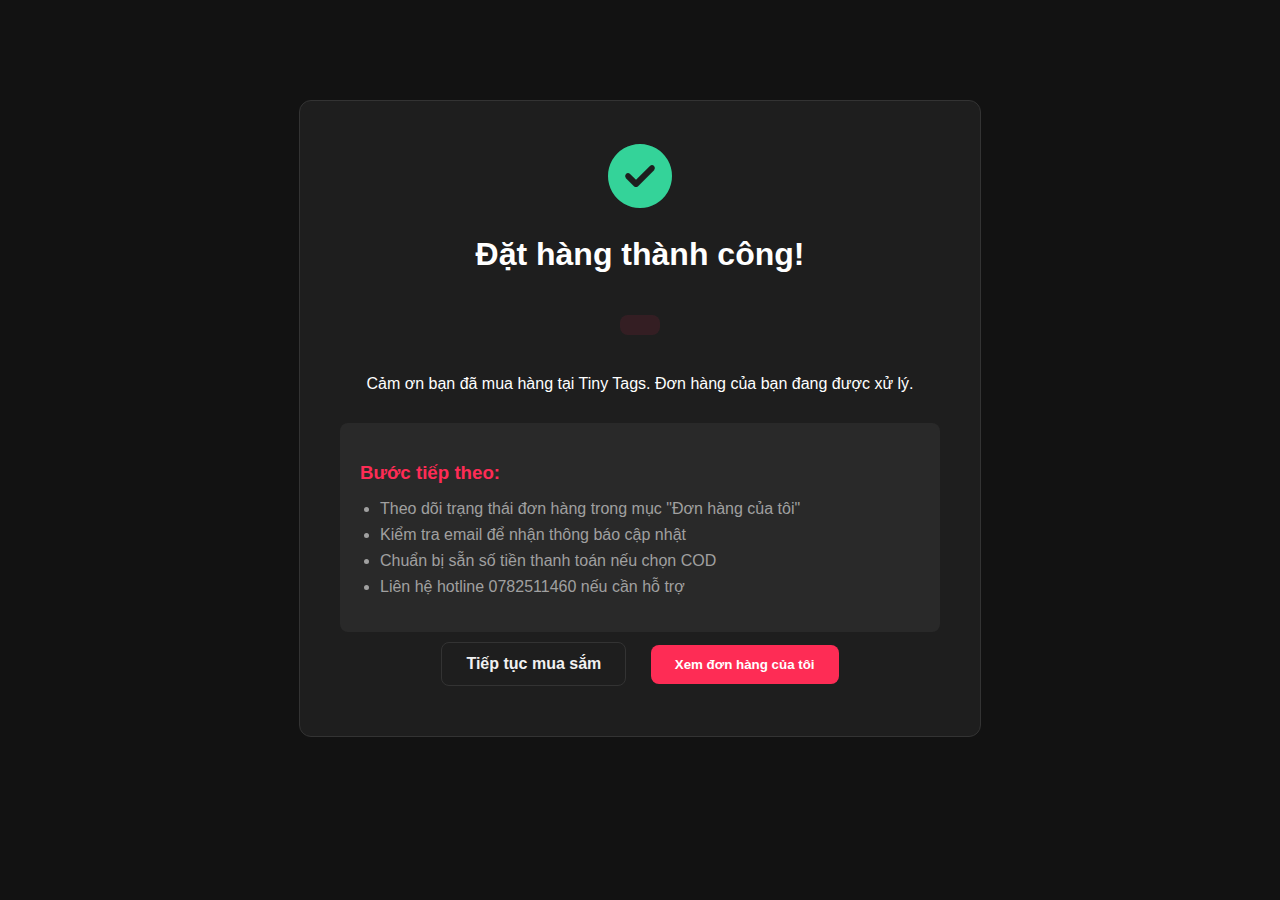
<file: order-success.html>
<!DOCTYPE html>
<html lang="vi">
<head>
  <meta charset="UTF-8">
  <title>Đặt hàng thành công - Tiktok Trendy Shop</title>
  <link rel="stylesheet" href="https://cdnjs.cloudflare.com/ajax/libs/font-awesome/6.5.0/css/all.min.css">
  <style>
    :root {
      --bg-body: #121212; --bg-card: #1e1e1e; --text-primary: #f1f1f1; 
      --text-secondary: #a0a0a0; --accent: #fe2c55; --border-color: #333;
    }
    body { margin: 0; font-family: 'Inter', sans-serif; background: var(--bg-body); color: white; }
    .success-container { 
      max-width: 600px; 
      margin: 100px auto; 
      text-align: center; 
      padding: 40px; 
      background: var(--bg-card); 
      border-radius: 12px;
      border: 1px solid var(--border-color);
    }
    .success-icon { font-size: 4rem; color: #34d399; margin-bottom: 20px; }
    .order-id { 
      font-size: 1.5rem; 
      color: var(--accent); 
      margin: 20px 0;
      background: rgba(254, 44, 85, 0.1);
      padding: 10px 20px;
      border-radius: 8px;
      display: inline-block;
    }
    .btn { 
      display: inline-block; 
      padding: 12px 24px; 
      background: var(--accent); 
      color: white; 
      text-decoration: none; 
      border-radius: 8px; 
      margin: 10px; 
      transition: all 0.3s ease;
      border: none;
      cursor: pointer;
      font-family: 'Inter', sans-serif;
      font-weight: 600;
    }
    .btn:hover { background: #e0264d; transform: translateY(-2px); }
    .btn-secondary {
      background: transparent;
      border: 1px solid var(--border-color);
      color: var(--text-primary);
    }
    .btn-secondary:hover {
      background: rgba(255,255,255,0.05);
    }
    .next-steps {
      margin-top: 30px;
      padding: 20px;
      background: rgba(255,255,255,0.05);
      border-radius: 8px;
      text-align: left;
    }
    .next-steps h3 {
      color: var(--accent);
      margin-bottom: 15px;
    }
    .next-steps ul {
      padding-left: 20px;
      color: var(--text-secondary);
    }
    .next-steps li {
      margin-bottom: 8px;
    }
  </style>
</head>
<body>
  <div class="success-container">
    <div class="success-icon">
      <i class="fas fa-check-circle"></i>
    </div>
    <h1>Đặt hàng thành công!</h1>
    <div class="order-id" id="success-order-id"></div>
    <p>Cảm ơn bạn đã mua hàng tại Tiny Tags. Đơn hàng của bạn đang được xử lý.</p>
    
    <div class="next-steps">
      <h3>Bước tiếp theo:</h3>
      <ul>
        <li>Theo dõi trạng thái đơn hàng trong mục "Đơn hàng của tôi"</li>
        <li>Kiểm tra email để nhận thông báo cập nhật</li>
        <li>Chuẩn bị sẵn số tiền thanh toán nếu chọn COD</li>
        <li>Liên hệ hotline 0782511460 nếu cần hỗ trợ</li>
      </ul>
    </div>
    
    <div>
      <a href="index.html" class="btn btn-secondary">Tiếp tục mua sắm</a>
      <button class="btn" onclick="viewMyOrders()">Xem đơn hàng của tôi</button>
    </div>
  </div>

  <script>
    const urlParams = new URLSearchParams(window.location.search);
    const orderId = urlParams.get('orderId');
    
    if (orderId) {
      document.getElementById('success-order-id').textContent = `Mã đơn hàng: ${orderId}`;
      
      // Lưu orderId vào sessionStorage để trang my-orders có thể nhận
      sessionStorage.setItem('newOrderId', orderId);
    }

    function viewMyOrders() {
      if (orderId) {
        window.location.href = `my-orders.html?orderId=${orderId}`;
      } else {
        window.location.href = 'my-orders.html';
      }
    }

    // Tự động chuyển hướng sau 10 giây
    setTimeout(() => {
      viewMyOrders();
    }, 10000);
  </script>
</body>
</html>
</file>
